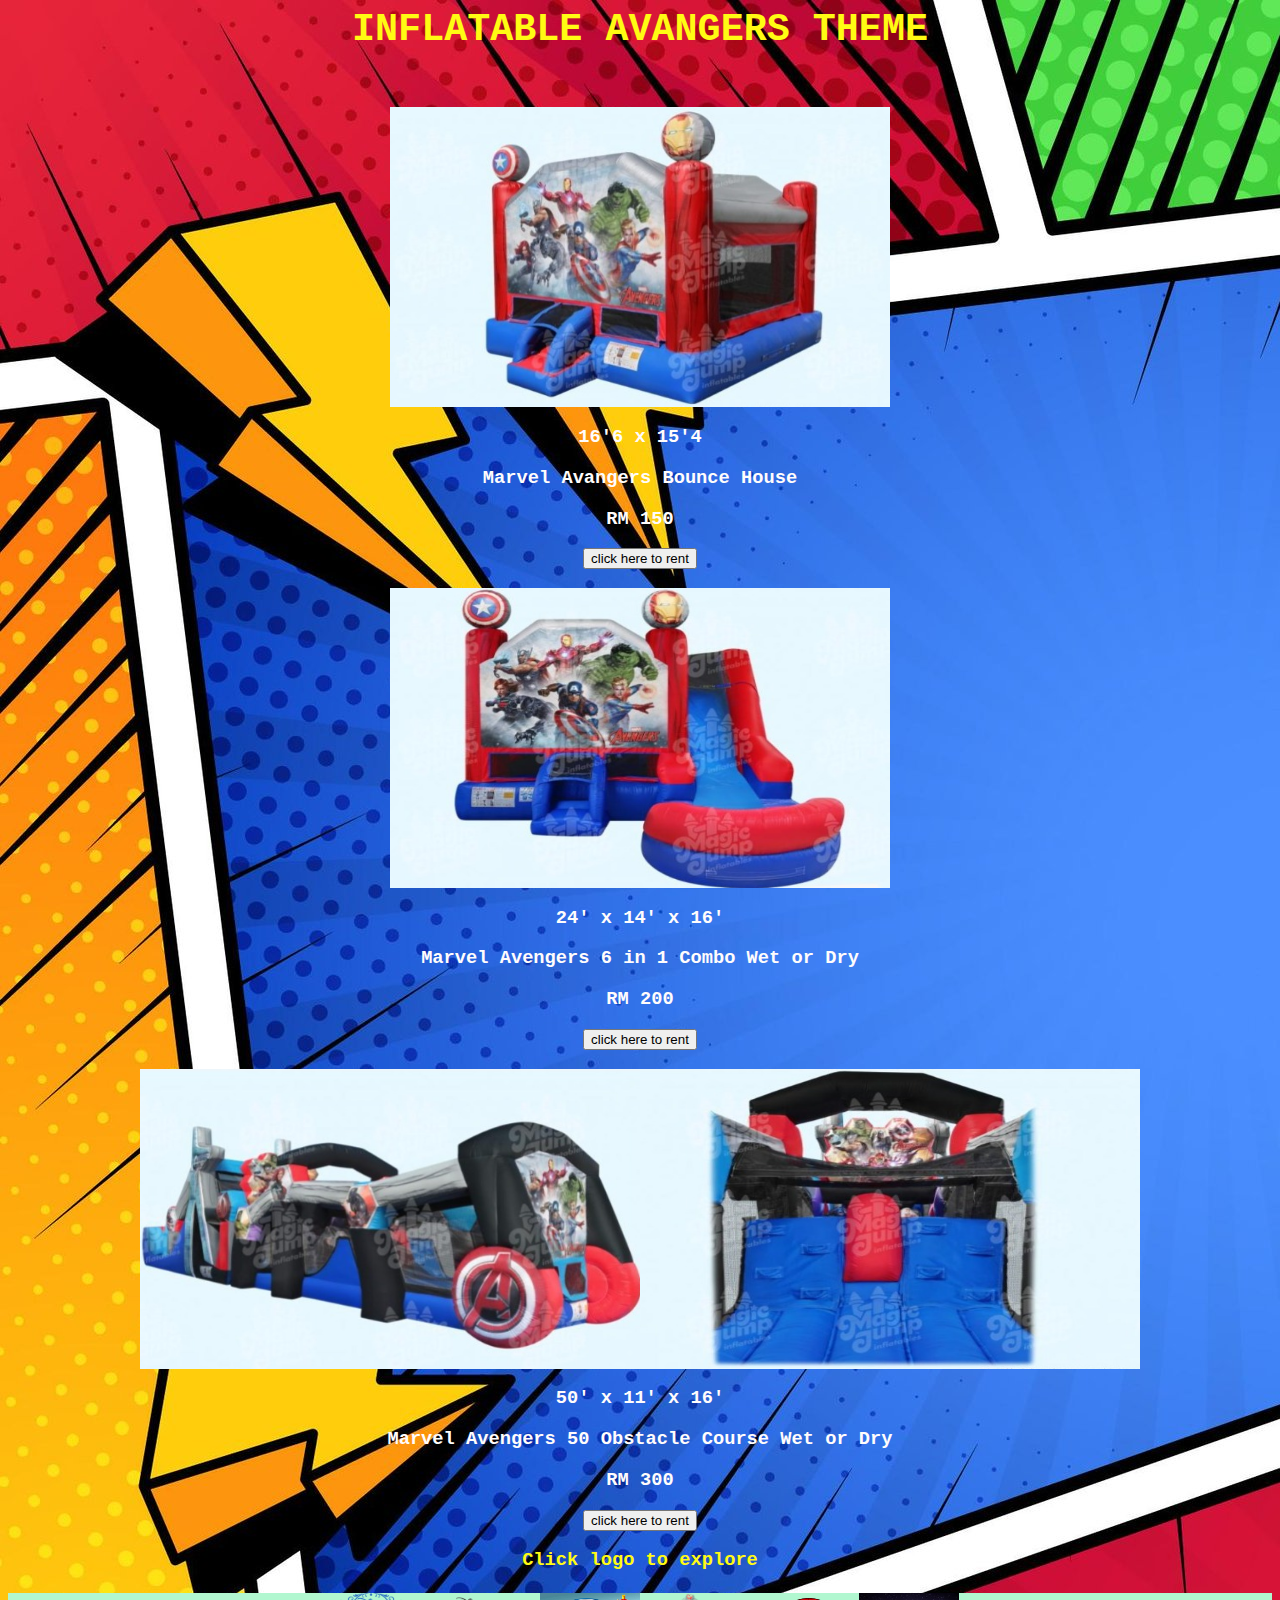
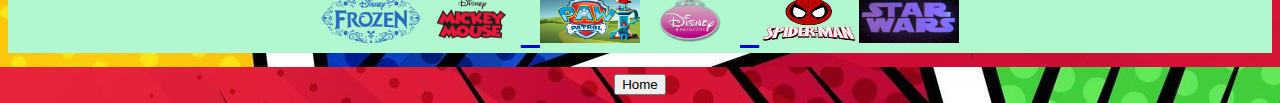
<file: gambaravengers.html>
<html>
    <head>
        <title>OUR PRODUCTS</title>

    <style>
        body {
          background-image: url('gambar assignment/Superhero+Lightning.jpg');
        }
        </style>
        </head>

    <p><font face="courier new">                            
        <font color="#FFFB13"><big><h1 align="center">INFLATABLE AVANGERS THEME</font></h1></big></p>

       
            <br><center><p><img src="gambar assignment/avangers1.jpeg" height="300" width="500" alt="Marvel Avengers Bounce House"</p>
            <h3><font color="#FFFCFC"><p>16'6 x 15'4</p>
                <p><b>Marvel Avangers Bounce House</b></p>
                <p>RM 150</p>
                <p><button onclick="document.location='https://wa.me/+60136294689'">click here to rent</button></center></p></font></h3></center>
        
        <p><center><img src="gambar assignment/avangers2.jpeg" height="300" width="500" alt="Marvel Avengers 6 in 1 Combo Wet or Dry"</p>
            <h3><font color="#FFFCFC"><p>24' x 14' x 16'</p>
                <p><b>Marvel Avengers 6 in 1 Combo Wet or Dry</b></p>
                <p>RM 200</p>
                <p><button onclick="document.location='https://wa.me/+60136294689'">click here to rent</button></p></font></center></h3>
        
        <p><center><img src="gambar assignment/avangers3.jpeg" height="300" width="500" alt="Marvel Avengers 50 Obstacle Course Wet or Dry"><img src="gambar assignment/avanger3.1.jpeg" height="300" width="500" alt="Marvel Avengers 50 Obstacle Course Wet or Dry"</p> 
            <h3><font color="#FFFCFC"><p>50' x 11' x 16'</p>
            <p><b>Marvel Avengers 50 Obstacle Course Wet or Dry</b></p>
            <p>RM 300</p>
            <p><button onclick="document.location='https://wa.me/+60136294689'">click here to rent</button></center></p>

            <center><h3><font color="#FFFB13">Click logo to explore</font></h3></center>

            <center><h1 style="background-color:rgb(177, 247, 208);"><a href="gambarfrozen.html"><img src="gambar assignment/frozen-logo-7C382C1EC3-seeklogo.com.png" height="50" width="100" alt="Logo frozen"/><a href="gambarmickey.html"><img src="gambar assignment/Mickey-Mouse-logo.png" height="50" width="100" alt="Logo mickey"/>
        <a href="gambarpaw.html"><img src="gambar assignment/pawpatrollogo.jpg" height="50" width="100" alt="Logo paw patrol"/><a href="gambarprincess.html"><img src="gambar assignment/princes logo.png" height="50" width="100" alt="Logo princess"/>
        <a href="gambarspider.html"><img src="gambar assignment/spiderlogo.png" height="50" width="100" alt="Logo spider"/><a href="gambarstarwars.html"><img src="gambar assignment/starlogo.jpg" height="50" width="100" alt="Logo star"/></a></center>

        <center><button onclick="document.location='index.html'">Home</button></center>


    

    
   

 
</html>
</file>
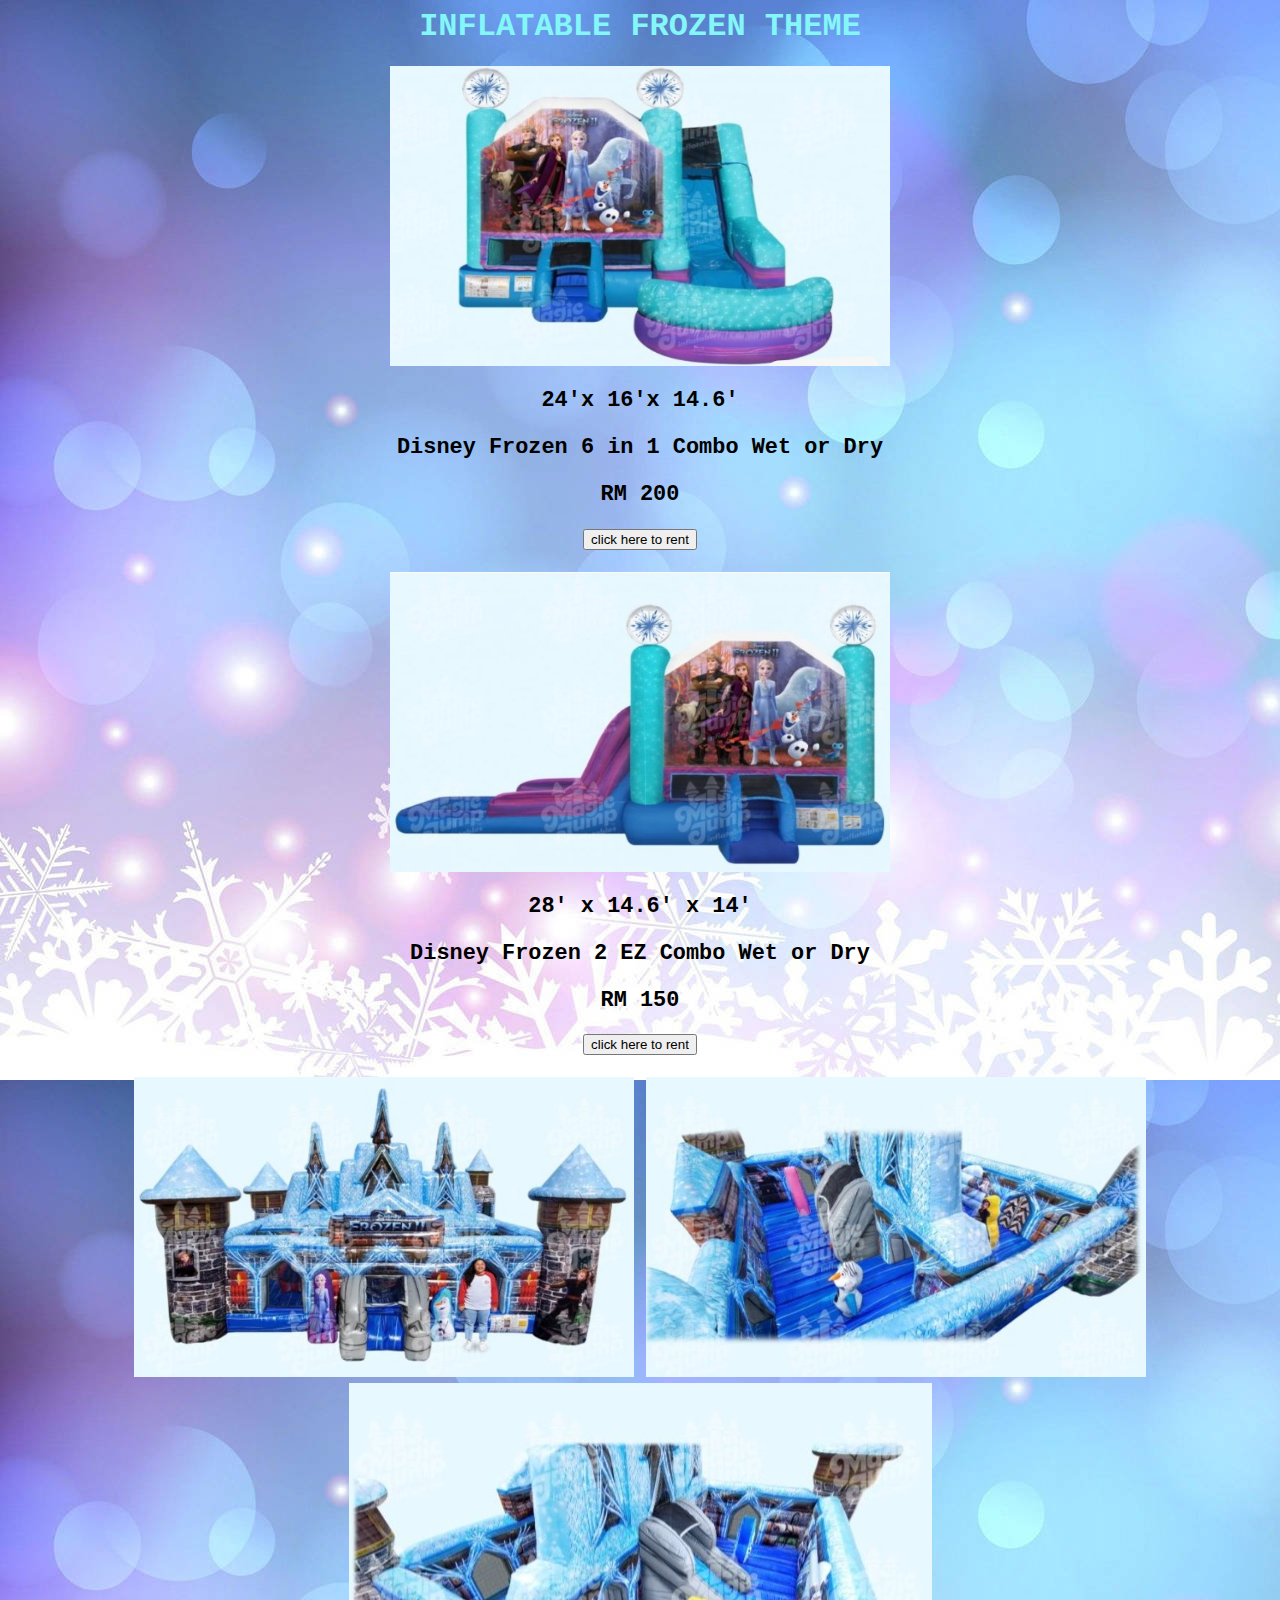
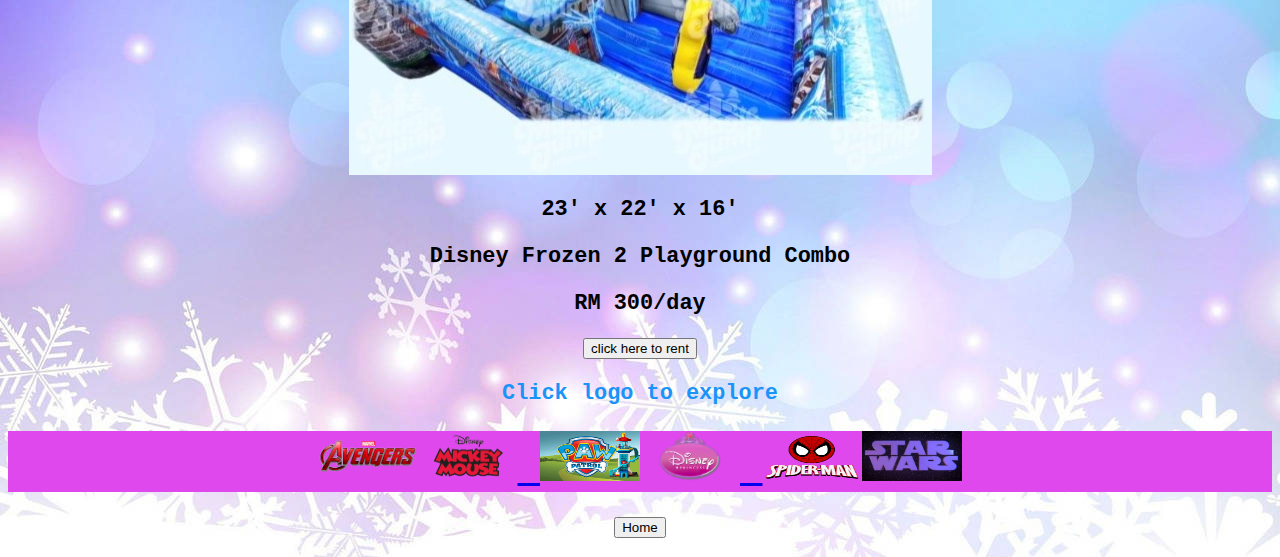
<file: gambarfrozen.html>
<html>
    <head>
        <title>OUR PRODUCTS</title>

    <style>
        body {
          background-image: url('gambar assignment/frozen.jpg');
        }
        </style>
        </head>

    <p><center><head> <font face="courier new">                            
        <font color="#84F6F8"><h1 align="center">INFLATABLE FROZEN THEME</font></h1></center></head></p>

        <h3><center><p><img src="gambar assignment/frozen1.jpeg" height="300" width="500" alt="Disney Frozen 2 6 in 1 Combo Wet or Dry"</p>
            <p><h3>24'x 16'x 14.6'</p>
        <p><b>Disney Frozen 6 in 1 Combo Wet or Dry</b></p>
        <p>RM 200</p>
        <p><button onclick="document.location='https://wa.me/+60136294689'">click here to rent</button></p></h3>
        
        <p><h3><img src="gambar assignment/frozen2.jpeg" height="300" width="500" alt="Disney Frozen 2 EZ Combo Wet or Dry"</p>
        <p>28' x 14.6' x 14'</p>
        <p><b>Disney Frozen 2 EZ Combo Wet or Dry</b></p>
        <p>RM 150</p>
        <p><button onclick="document.location='https://wa.me/+60136294689'">click here to rent</button></p></h3>
        
        <p><img src="gambar assignment/frozen3.jpeg" height="300" width="500" alt="Disney Frozen 2 Playground Combo"</p> <img src="gambar assignment/frozen3.1.jpeg" height="300" width="500" alt="Disney Frozen 2 Playground Combo"</p> <img src="gambar assignment/frozen3.2.jpeg" height"50" width"100" alt="Disney Frozen 2 Playground Combo"</p>
        <p><h3>23' x 22' x 16'</p>
        <p><b>Disney Frozen 2 Playground Combo</b></p>
        <p>RM 300/day</p>
        <p><button onclick="document.location='https://wa.me/+60136294689'">click here to rent</button></p></h3></center>

        <center><h3><font color="#1C94F7">Click logo to explore</font></h3></center>

        <center><h1 style="background-color:rgb(223, 72, 236);"><a href="gambaravengers.html"><img src="gambar assignment/Avengers-Logo-2015.png" height="50" width="100" alt="Logo avangers"/><a href="gambarmickey.html"><img src="gambar assignment/Mickey-Mouse-logo.png" height="50" width="100" alt="Logo mickey"/>
    <a href="gambarpaw.html"><img src="gambar assignment/pawpatrollogo.jpg" height="50" width="100" alt="Logo paw patrol"/><a href="gambarprincess.html"><img src="gambar assignment/princes logo.png" height="50" width="100" alt="Logo princess"/>
    <a href="gambarspider.html"><img src="gambar assignment/spiderlogo.png" height="50" width="100" alt="Logo spider"/><a href="gambarstarwars.html"><img src="gambar assignment/starlogo.jpg" height="50" width="100" alt="Logo star"/></a></center>

    <center><button onclick="document.location='index.html'">Home</button></center>
    
    
   

 
</html>
</file>
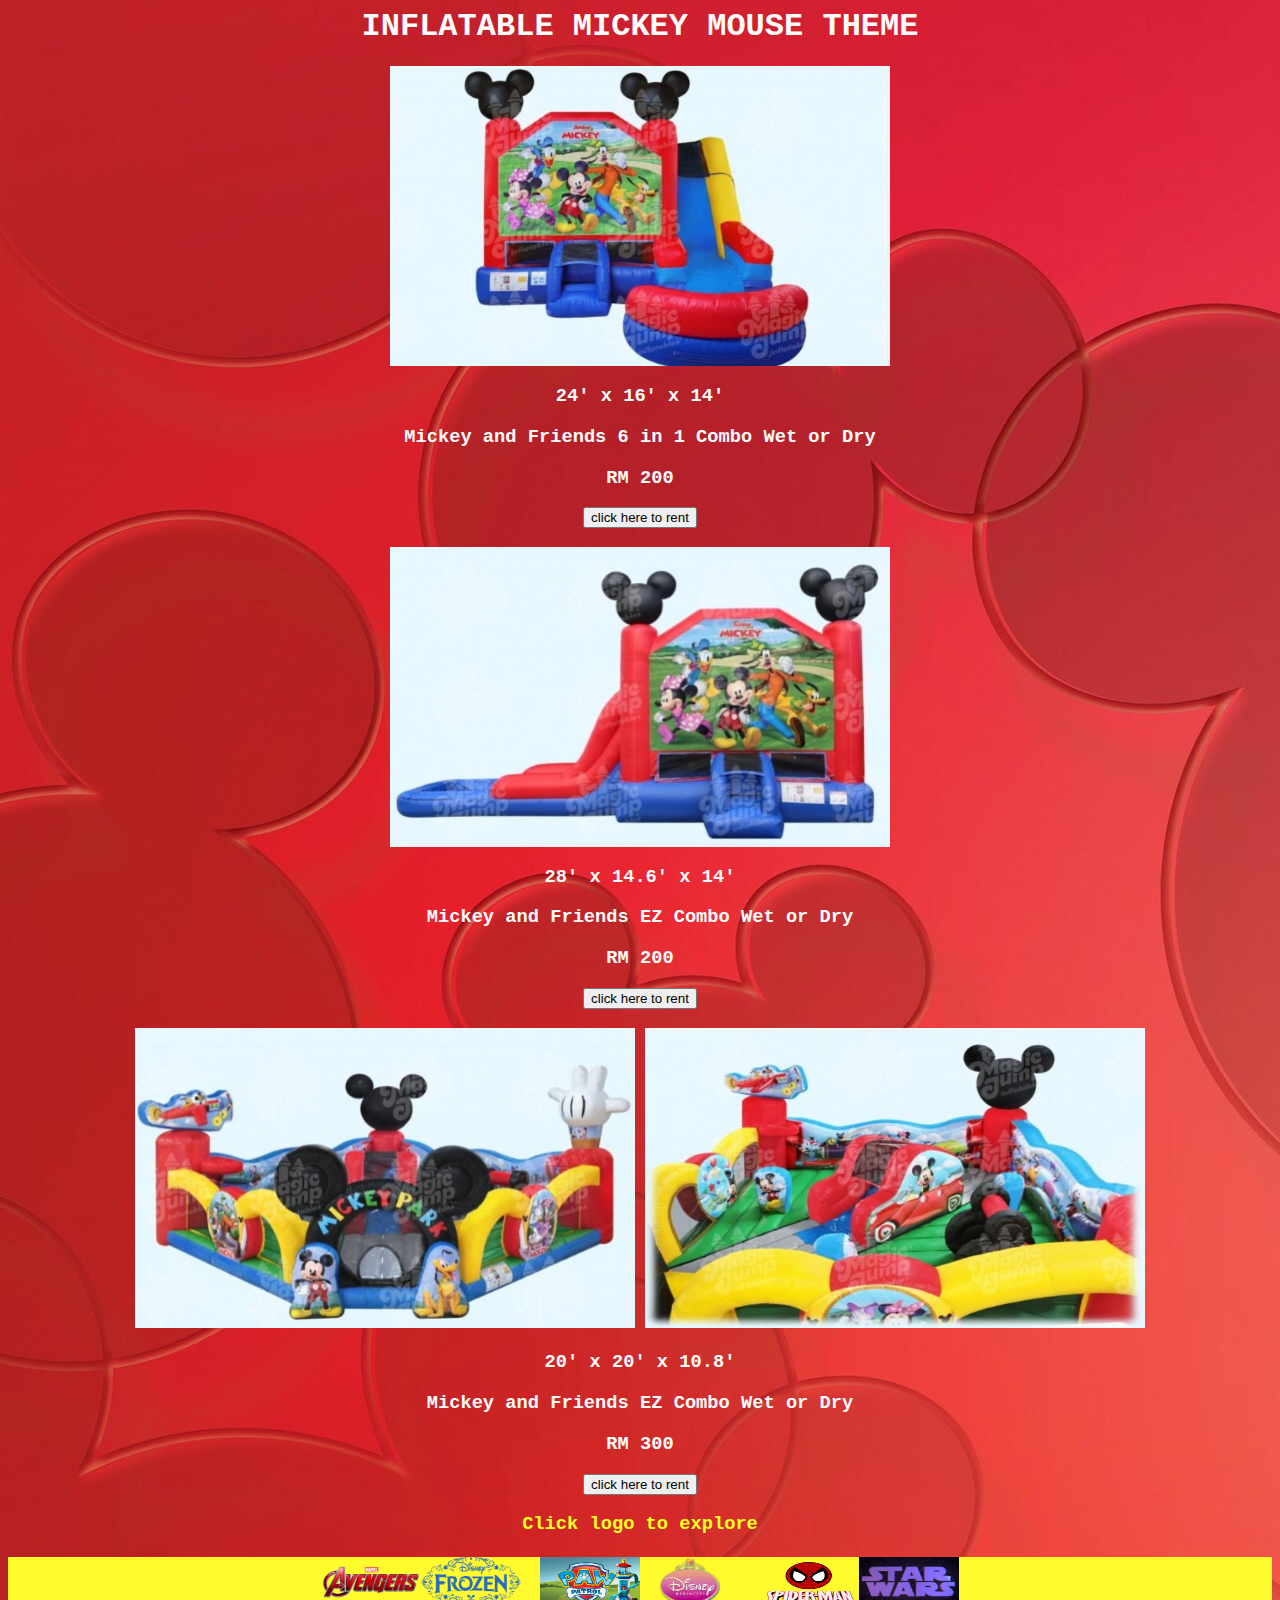
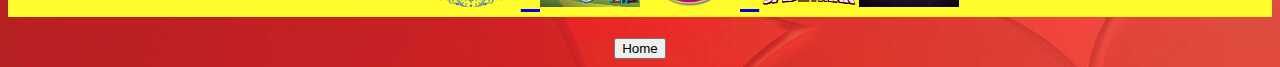
<file: gambarmickey.html>
<html>
    <head>
        <title>OUR PRODUCTS</title>

    <style>
        body {
          background-image: url('gambar assignment/3840x2160-Q90_542a90c321567c37e5e34e0940082670.jpg');
        }
        </style>
        </head>

    <center><head> <font face="courier new">                            
        <font color="#FFFCFC"><h1 align="center">INFLATABLE MICKEY MOUSE THEME</font></h1></center></head>

    <center><p><img src="gambar assignment/mickeymouse1.jpeg" height="300" width="500" alt="Mickey and Friends 6 in 1 Combo Wet or Dry"</p>
    <p><h3><font color="#FFFCFC">24' x 16' x 14'</p>
        <p><b>Mickey and Friends 6 in 1 Combo Wet or Dry</b></p>
        <p>RM 200</p>
        <p><button onclick="document.location='https://wa.me/+60136294689'">click here to rent</button></p></font></h3>
    
        <p><img src="gambar assignment/mickeymouse2.jpeg" height="300" width="500" alt="Mickey and Friends EZ Combo Wet or Dry"</p>
        <p><h3><font color="#FFFCFC">28' x 14.6' x 14'</p>
        <p><b>Mickey and Friends EZ Combo Wet or Dry</b></p>
        <p>RM 200</p>
        <p><button onclick="document.location='https://wa.me/+60136294689'">click here to rent</button></p></font></h3>
    
    <p><img src="gambar assignment/mickeymouse3.jpeg" height="300" width="500" alt="Mickey and Friends Playground Combo"</p>
    <img src="gambar assignment/mickeymouse3.1.jpeg" height="300" width="500" alt="Mickey and Friends Playground Combo"</p>
    <p><h3><font color="#FFFCFC">20' x 20' x 10.8'</p>
    <p><b>Mickey and Friends EZ Combo Wet or Dry</b></p>
    <p>RM 300</p>
    <p><button onclick="document.location='https://wa.me/+60136294689'">click here to rent</button></p></font></h3></center>

    <center><h3><font color="FFFF26">Click logo to explore</font></h3></center>

    <center><h1 style="background-color:rgb(255, 251, 44);"><a href="gambaravengers.html"><img src="gambar assignment/Avengers-Logo-2015.png" height="50" width="100" alt="Logo avangers"/><a href="gambarfrozen.html"><img src="gambar assignment/frozen-logo-7C382C1EC3-seeklogo.com.png" height="50" width="100" alt="Logo mickey"/>
<a href="gambarpaw.html"><img src="gambar assignment/pawpatrollogo.jpg" height="50" width="100" alt="Logo paw patrol"/><a href="gambarprincess.html"><img src="gambar assignment/princes logo.png" height="50" width="100" alt="Logo princess"/>
<a href="gambarspider.html"><img src="gambar assignment/spiderlogo.png" height="50" width="100" alt="Logo spider"/><a href="gambarstarwars.html"><img src="gambar assignment/starlogo.jpg" height="50" width="100" alt="Logo star"/></a></center>

<center><button onclick="document.location='index.html'">Home</button></center>
    
    
   

 
</html>
</file>
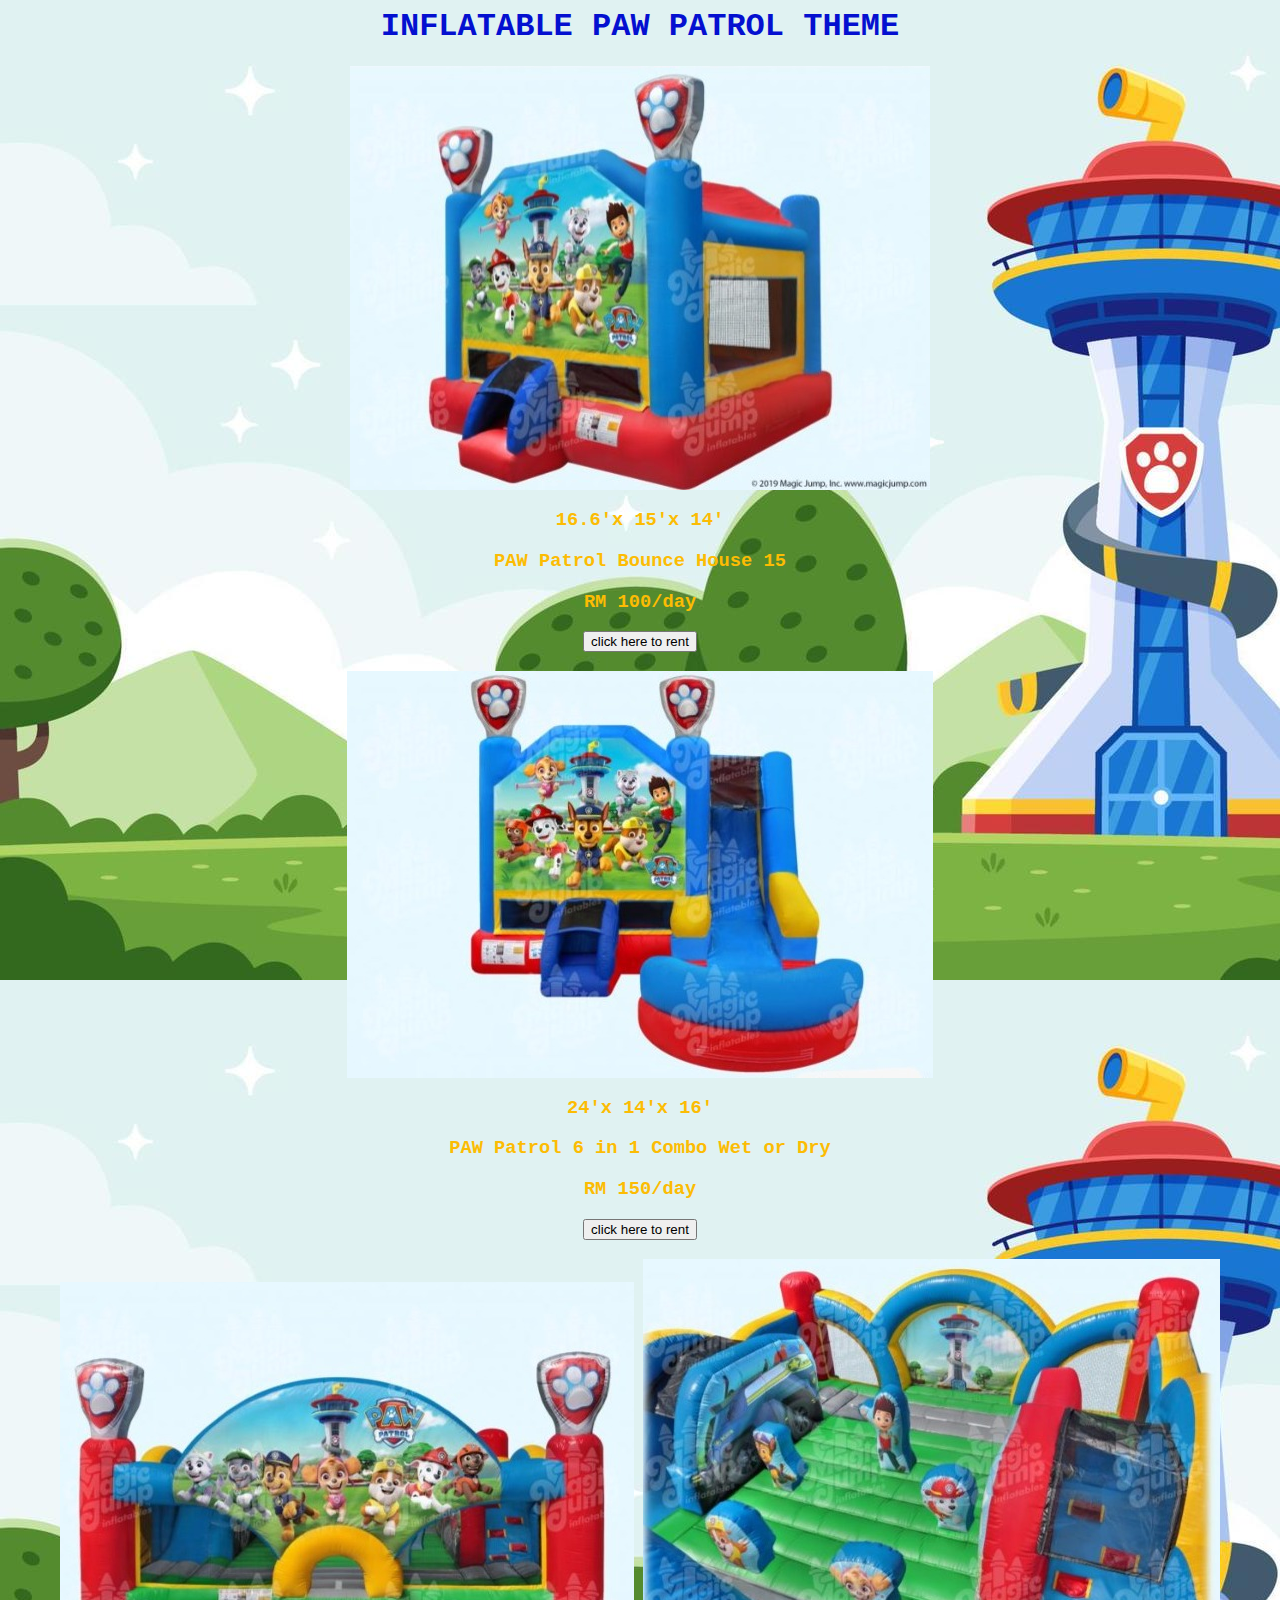
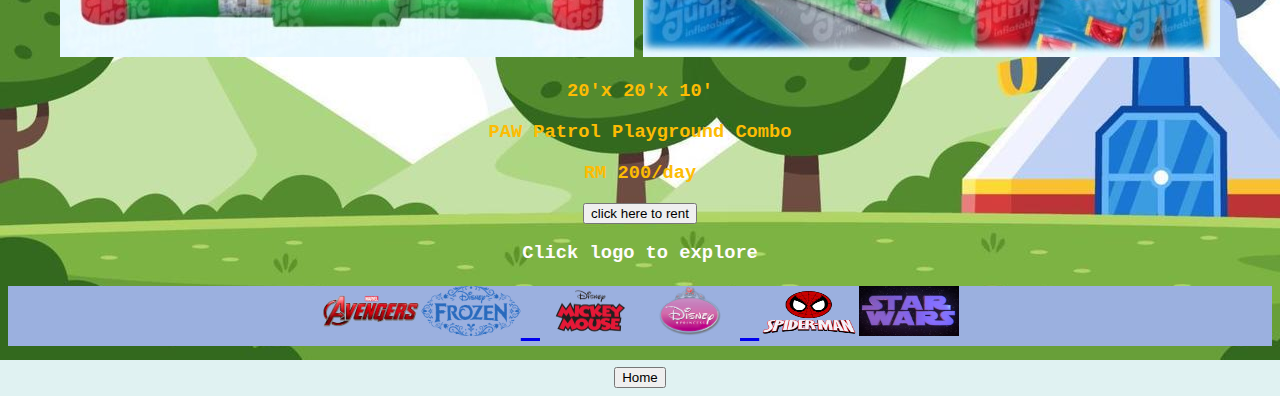
<file: gambarpaw.html>
<html>
    <head>
        <title>OUR PRODUCTS</title>
    <style>
        body {
          background-image: url('gambar assignment/police-dogs-patrol-tower-background-free-vector.jpg');
        }
        </style>
        </head>

    <center><head> <font face="courier new">                            
        <font color="#0410D0"><h1 align="center">INFLATABLE PAW PATROL THEME</font></h1></center></head>

    <center><p><img src="gambar assignment/pawpatrol1.jpeg" height"50" width"100" alt="PAW Patrol Bounce House 15"</p>
    <p><h3><font color="#FCBC03">16.6'x 15'x 14'</p>
        <p><b>PAW Patrol Bounce House 15</b></p>
        <p>RM 100/day</p>
        <p><button onclick="document.location='https://wa.me/+60136294689'">click here to rent</button></p></font></h3>
        
        <p><img src="gambar assignment/pawpatrol2.jpeg" height"50" width"100" alt="PAW Patrol 6 in 1 Combo Wet or Dry"</p>
        <p><h3><font color="#FCBC03">24'x 14'x 16'</p>
        <p><b>PAW Patrol 6 in 1 Combo Wet or Dry</b></p>
        <p>RM 150/day</p>
        <p><button onclick="document.location='https://wa.me/+60136294689'">click here to rent</button></p></font></h3>

    <p><img src="gambar assignment/pawpatrol3.jpeg" height"50" width"100" alt="PAW Patrol Playground Combo"</p>
    <img src="gambar assignment/pawpatrol3.1.jpeg" height"50" width"100" alt="PAW Patrol Playground Combo"</p>
    <p><h3><font color="#FCBC03">20'x 20'x 10'</p>
        <p><b>PAW Patrol Playground Combo</b></p>
        <p>RM 200/day</p>
        <p><button onclick="document.location='https://wa.me/+60136294689'">click here to rent</button></p></font</h3></center>

    <center><h3><font color="#FFFCFC">Click logo to explore</font></h3></center>

    <center><h1 style="background-color:rgb(155, 176, 223);"><a href="gambaravengers.html"><img src="gambar assignment/Avengers-Logo-2015.png" height="50" width="100" alt="Logo avangers"/><a href="gambarfrozen.html"><img src="gambar assignment/frozen-logo-7C382C1EC3-seeklogo.com.png" height="50" width="100" alt="Logo frozen"/>
<a href="gambarmickey.html"><img src="gambar assignment/Mickey-Mouse-logo.png" height="50" width="100" alt="Logo paw patrol"/><a href="gambarprincess.html"><img src="gambar assignment/princes logo.png" height="50" width="100" alt="Logo princess"/>
<a href="gambarspider.html"><img src="gambar assignment/spiderlogo.png" height="50" width="100" alt="Logo spider"/><a href="gambarstarwars.html"><img src="gambar assignment/starlogo.jpg" height="50" width="100" alt="Logo star"/></a></center>

    <center><button onclick="document.location='index.html'">Home</button></center>
       
    
    
    
   

 
</html>
</file>
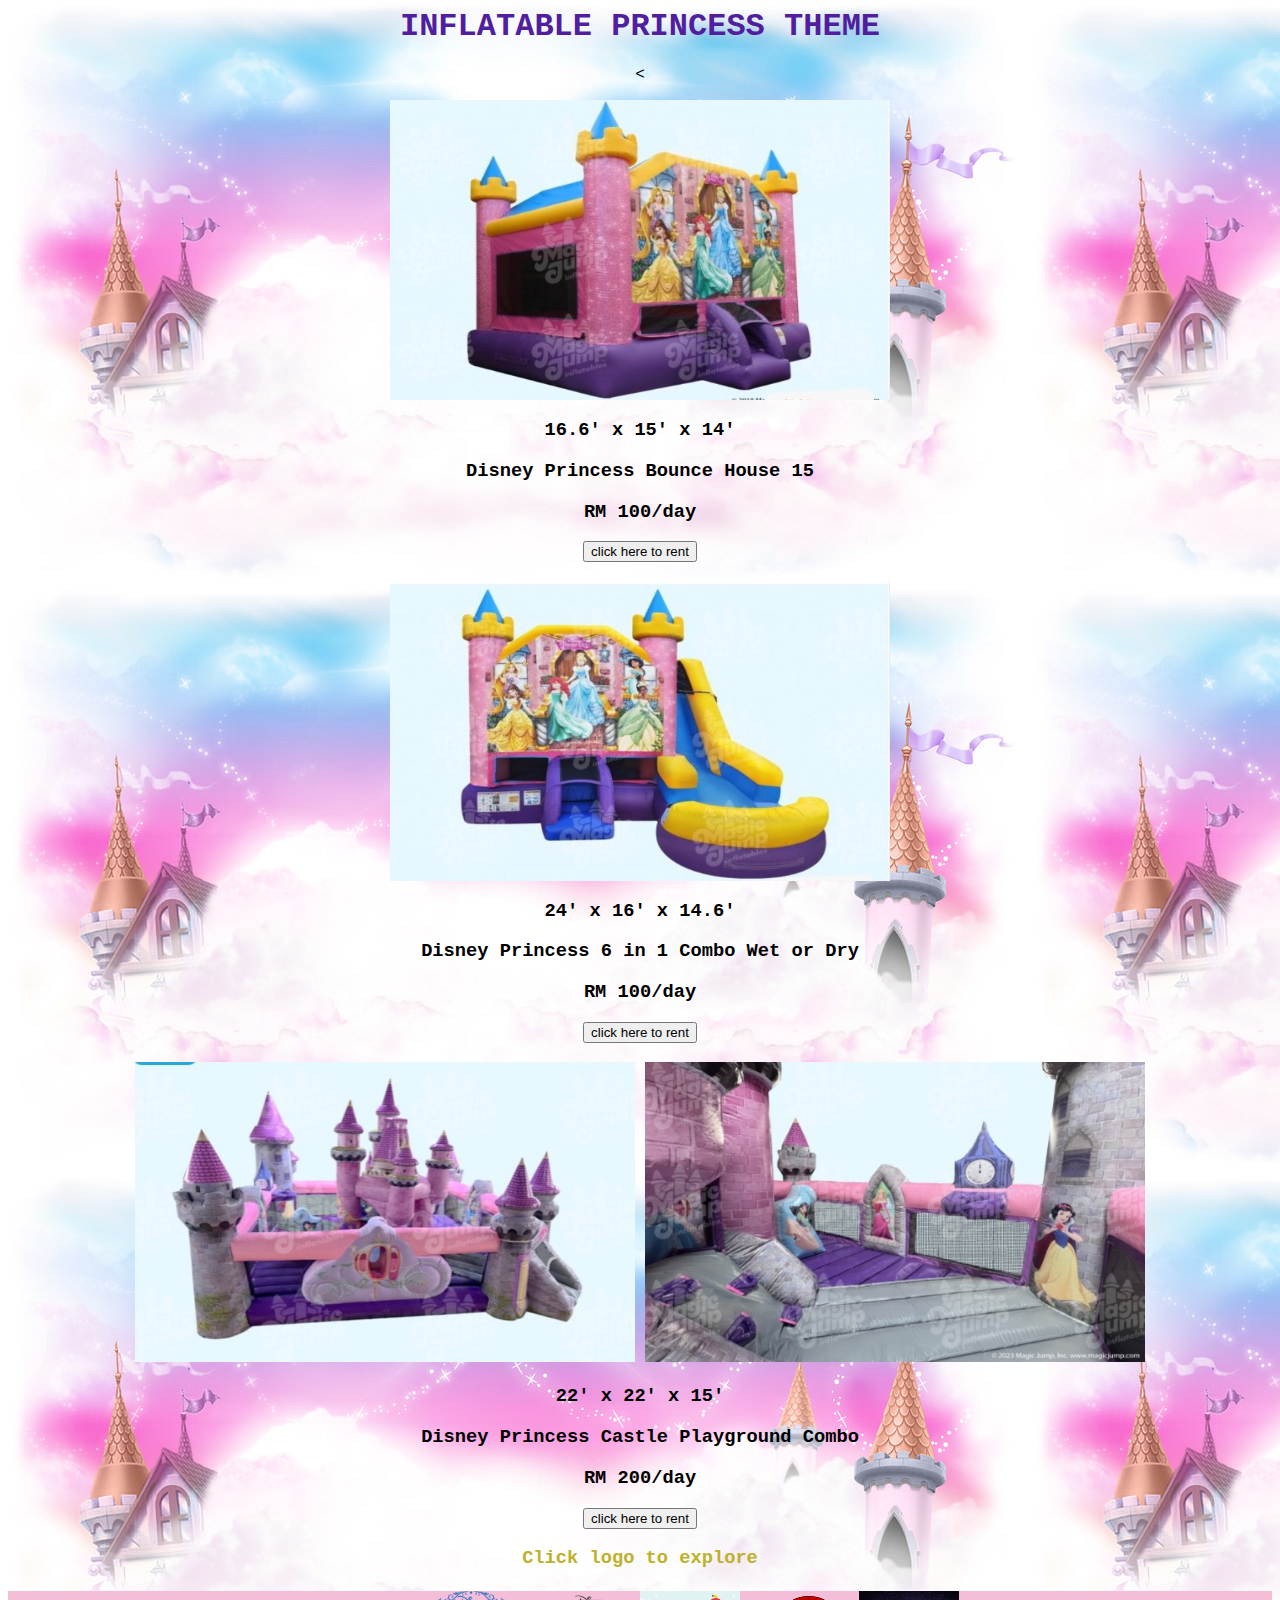
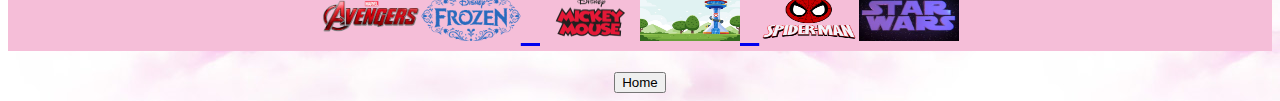
<file: gambarprincess.html>
<html>
    <head>
        <title>OUR PRODUCTS</title>
    </head>

    <style>
        body {
          background-image: url('gambar assignment/princess.jpg');
        }
        </style>
        </head>

    <center><head> <font face="courier new">                            
        <font color="#501E9E"><h1 align="center">INFLATABLE PRINCESS THEME</font></h1></center></head>

    <center><<p><img src="gambar assignment/princess1.jpeg" height="300" width="500" alt="Disney Princess Bounce House 15"</p>
    <p><h3>16.6' x 15' x 14'</p>
    <p><b>Disney Princess Bounce House 15</b></p>
    <p>RM 100/day</p>
    <p><button onclick="document.location='https://wa.me/+60136294689'">click here to rent</button></p></h3>

    <p><img src="gambar assignment/princess2.jpeg" height="300" width="500" alt="Disney Princess 6 in 1 Combo Wet or Dry"</p>
    <p><h3>24' x 16' x 14.6'</p>
    <p><b>Disney Princess 6 in 1 Combo Wet or Dry</b></p>
    <p>RM 100/day</p>
    <p><button onclick="document.location='https://wa.me/+60136294689'">click here to rent</button></p></h3>

    <p><img src="gambar assignment/princess3.jpeg" height="300" width="500" alt="Disney Princess Castle Playground Combo"</p>
    <img src="gambar assignment/princess3.1.jpeg" height="300" width="500" alt="Disney Princess Castle Playground Combo"</p>
    <p><h3>22' x 22' x 15'</p>
    <p><b>Disney Princess Castle Playground Combo</b></p>
    <p>RM 200/day</p>
    <p><button onclick="document.location='https://wa.me/+60136294689'">click here to rent</button></p></h3>

    <center><h3><font color="#BEB12B">Click logo to explore</font></h3></center>

    <center><h1 style="background-color:rgb(245, 190, 216);"><a href="gambaravengers.html"><img src="gambar assignment/Avengers-Logo-2015.png" height="50" width="100" alt="Logo avangers"/><a href="gambarfrozen.html"><img src="gambar assignment/frozen-logo-7C382C1EC3-seeklogo.com.png" height="50" width="100" alt="Logo frozen"/>
        <a href="gambarmickey.html"><img src="gambar assignment/Mickey-Mouse-logo.png" height="50" width="100" alt="Logo paw patrol"/><a href="gambarpaw.html"><img src="gambar assignment/police-dogs-patrol-tower-background-free-vector.jpg" height="50" width="100" alt="Logo princess"/>
        <a href="gambarspider.html"><img src="gambar assignment/spiderlogo.png" height="50" width="100" alt="Logo spider"/><a href="gambarstarwars.html"><img src="gambar assignment/starlogo.jpg" height="50" width="100" alt="Logo star"/></a></center>
        
            <center><button onclick="document.location='index.html'">Home</button></center>
               
    
    
    
   

 
</html>
</file>
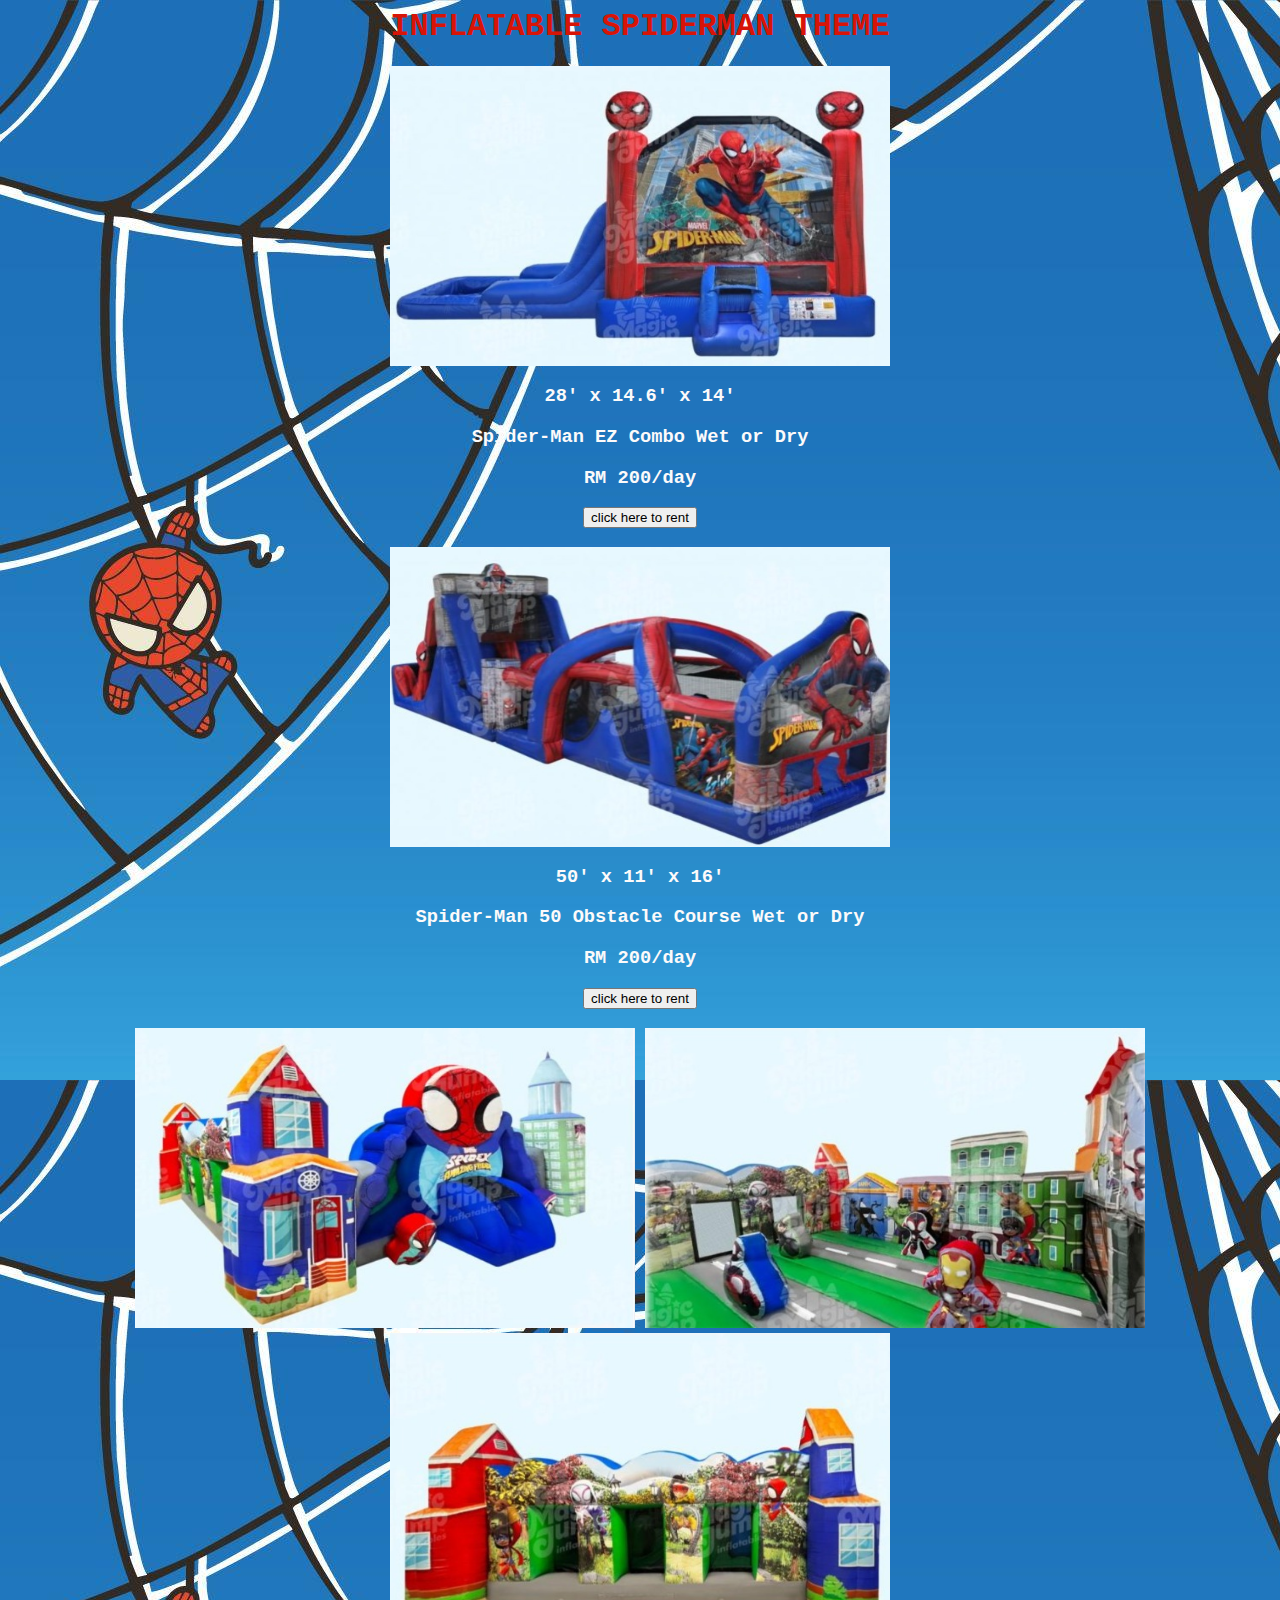
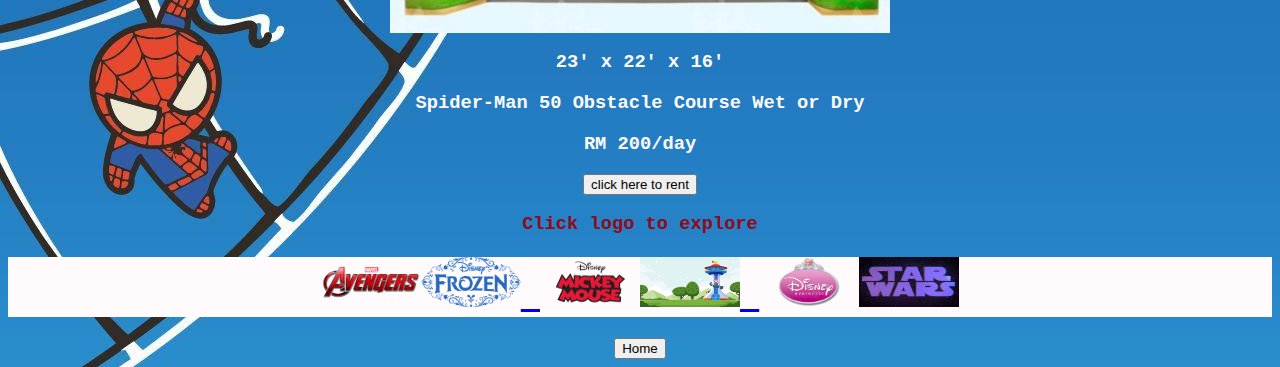
<file: gambarspider.html>
<html>
    <head>
        <title>OUR PRODUCTS</title>
    </head>

    <style>
        body {
          background-image: url('gambar assignment/wp2613848.jpg');
        }
        </style>
        </head>

    <center><head> <font face="courier new">                            
        <font color="#D81407"><h1 align="center">INFLATABLE SPIDERMAN THEME</font></h1></center></head>

    <center><p><img src="gambar assignment/spiderman1.jpeg" height="300" width="500" alt="Spider-Man EZ Combo Wet or Dry"</p>
    <p><h3><font color="#FCFAFA">28' x 14.6' x 14'</p>
    <p><b>Spider-Man EZ Combo Wet or Dry</b></p>
    <p>RM 200/day</p>
    <p><button onclick="document.location='https://wa.me/+60136294689'">click here to rent</button></p></font></h3></center>

    <center><p><img src="gambar assignment/spiderman2.jpeg" height="300" width="500" alt="Spider-Man 50 Obstacle Course Wet or Dry"</p>
    <p><h3><font color="#FCFAFA">50' x 11' x 16'</p>
    <p><b>Spider-Man 50 Obstacle Course Wet or Dry</b></p>
    <p>RM 200/day</p>
    <p><button onclick="document.location='https://wa.me/+60136294689'">click here to rent</button></p></font></center>

   <center><p><img src="gambar assignment/spiderman3.jpeg" height="300" width="500" alt="Spidey and His Amazing Friends Playground Combo"</p>
   <img src="gambar assignment/spiderman3.1.jpeg" height="300" width="500" alt="Spidey and His Amazing Friends Playground Combo"</p>
    <img src="gambar assignment/spiderman3.2.jpeg" height="300" width="500" alt="Spidey and His Amazing Friends Playground Combo"</p> 
    <p><h3><font color="#FCFAFA">23' x 22' x 16'</p>
    <p><b>Spider-Man 50 Obstacle Course Wet or Dry</b></p>
    <p>RM 200/day</p>
    <p><button onclick="document.location='https://wa.me/+60136294689'">click here to rent</button></p></font></center>

    <center><h3><font color="#92091A">Click logo to explore</font></h3></center>

    <center><h1 style="background-color:rgb(255, 251, 253);"><a href="gambaravengers.html"><img src="gambar assignment/Avengers-Logo-2015.png" height="50" width="100" alt="Logo avangers"/><a href="gambarfrozen.html"><img src="gambar assignment/frozen-logo-7C382C1EC3-seeklogo.com.png" height="50" width="100" alt="Logo frozen"/>
        <a href="gambarmickey.html"><img src="gambar assignment/Mickey-Mouse-logo.png" height="50" width="100" alt="Logo paw patrol"/><a href="gambarpaw.html"><img src="gambar assignment/police-dogs-patrol-tower-background-free-vector.jpg" height="50" width="100" alt="Logo princess"/>
        <a href="gambarprincess.html"><img src="gambar assignment/princes logo.png" height="50" width="100" alt="Logo spider"/><a href="gambarstarwars.html"><img src="gambar assignment/starlogo.jpg" height="50" width="100" alt="Logo star"/></a></center>
        
        <center><button onclick="document.location='index.html'">Home</button></center>
               
    
    
   

 
</html>
</file>
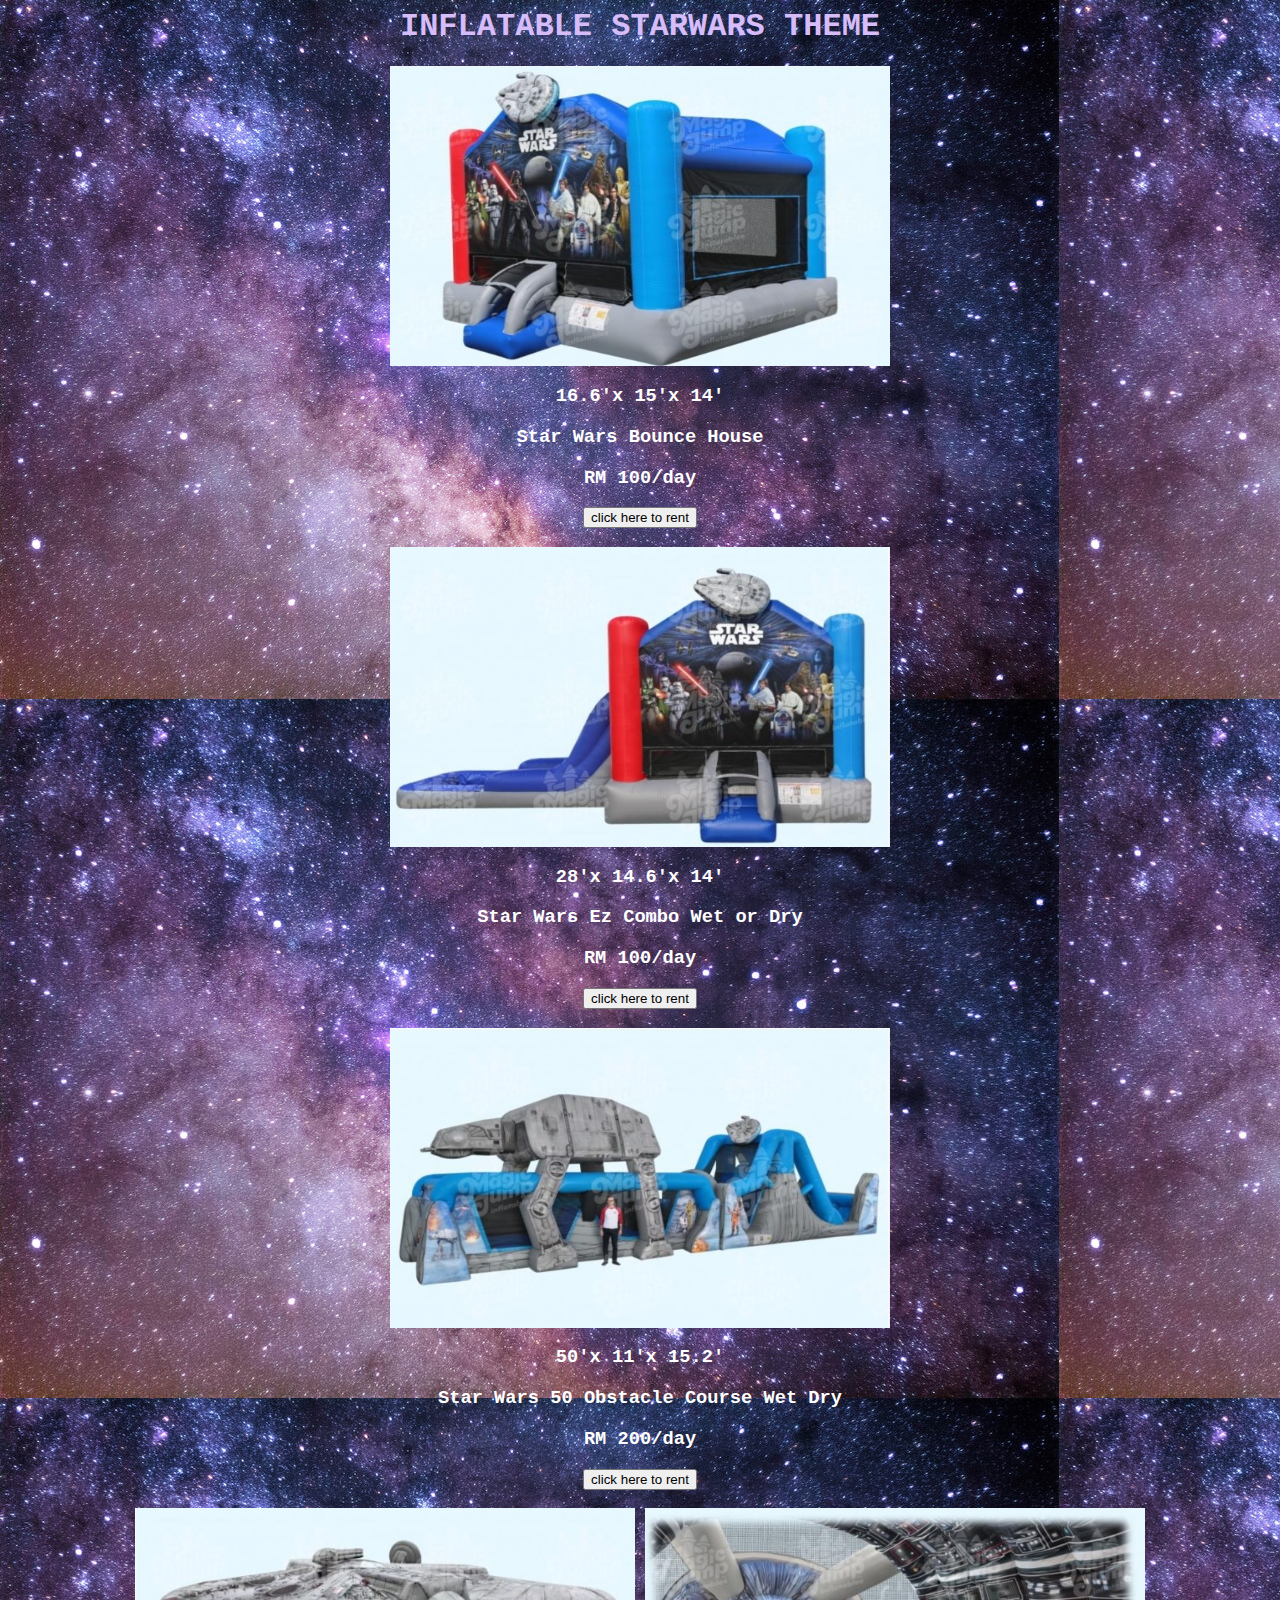
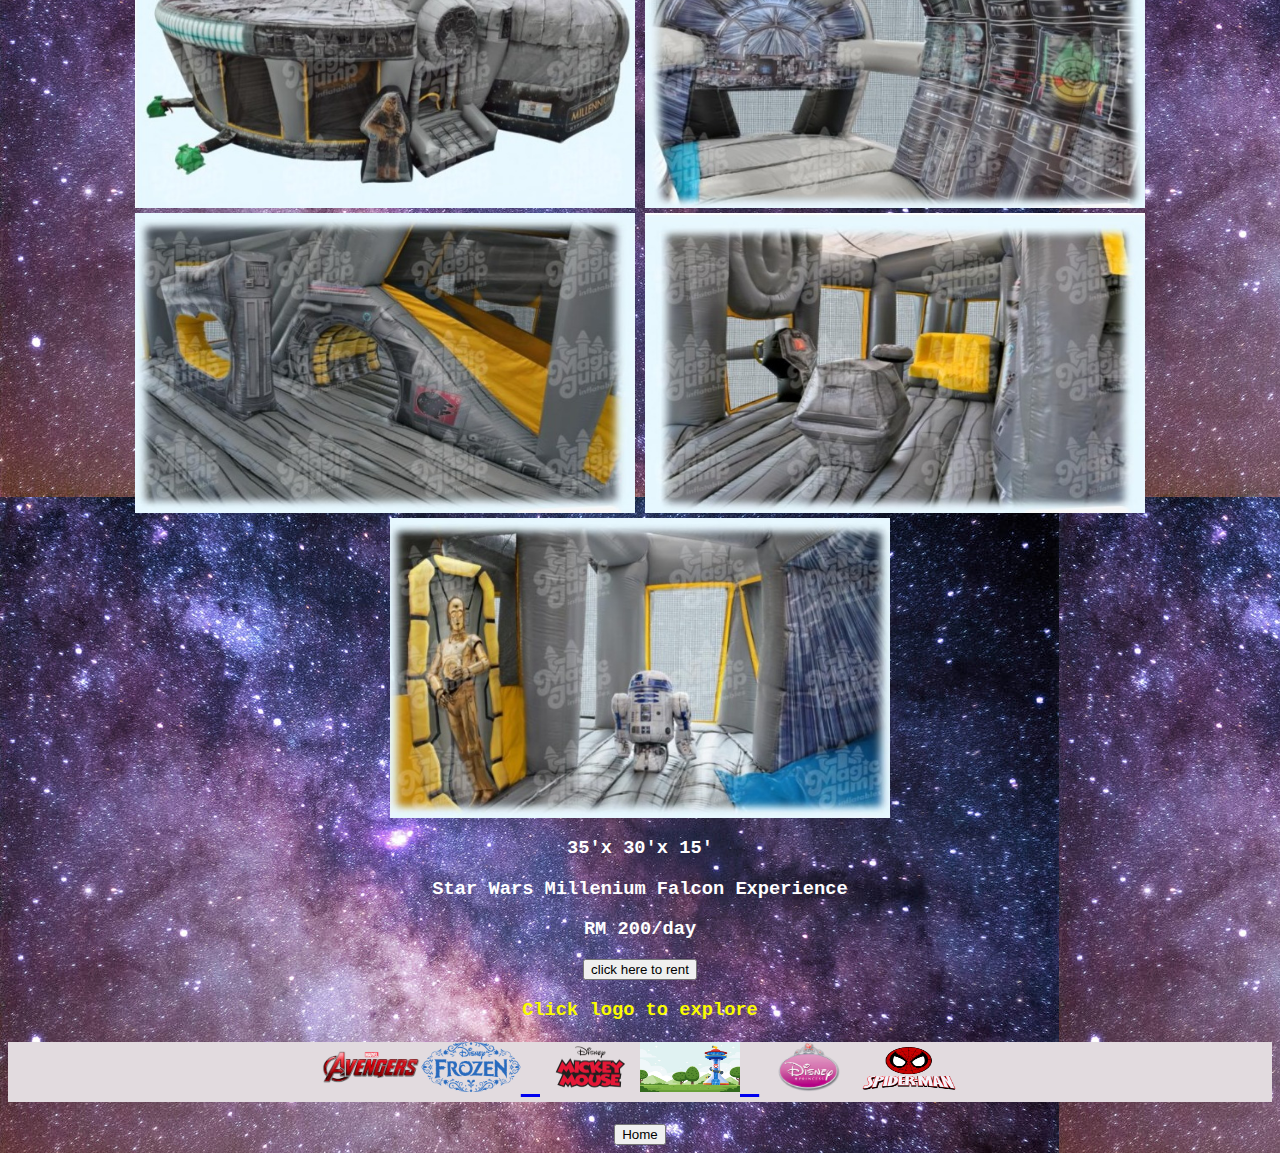
<file: gambarstarwars.html>
<html>
    <head>
        <title>OUR PRODUCTS</title>
    </head>

    <style>
        body {
          background-image: url('gambar assignment/galaxy-1.jpg');
        }
        </style>
        </head>

    <center><head> <font face="courier new">                            
        <font color="#D6BCF9"><h1 align="center">INFLATABLE STARWARS THEME</font></h1></center></head>
    
    <center><p><img src="gambar assignment/starwars1.jpeg" height="300" width="500" alt="Star Wars Bounce House"</p></center>
    <center><p><h3><font color="#FEFEFF">16.6'x 15'x 14'</p>
    <p>Star Wars Bounce House</p>
    <p>RM 100/day</p>
    <p><button onclick="document.location='https://wa.me/+60136294689'">click here to rent</button></p></font></h3></center>

    <center><p><img src="gambar assignment/starwars2.jpeg" height="300" width="500" alt="Star Wars Ez Combo Wet or Dry"</p></center>
    <center><p><h3><font color="#FEFEFF">28'x 14.6'x 14'</p>
        <p>Star Wars Ez Combo Wet or Dry</p>
        <p>RM 100/day</p>
        <p><button onclick="document.location='https://wa.me/+60136294689'">click here to rent</button></p></font></h3></center>

    <center><p><img src="gambar assignment/starwars3.jpeg" height="300" width="500" alt="Star Wars 50 Obstacle Course Wet Dry"</p></center>
    <center><p><h3><font color="#FEFEFF">50'x 11'x 15.2'</p>
        <p>Star Wars 50 Obstacle Course Wet Dry</p>
        <p>RM 200/day</p>
        <p><button onclick="document.location='https://wa.me/+60136294689'">click here to rent</button></p></font></h3></center>

    <center><img src="gambar assignment/starwars4.jpeg" height="300" width="500" alt="Star Wars Millenium Falcon Experience"</p>
    <img src="gambar assignment/starwars4.1.jpeg" height="300" width="500" alt="Star Wars Millenium Falcon Experience"</p>   
    <img src="gambar assignment/starwars4.2.jpeg" height="300" width="500" alt="Star Wars Millenium Falcon Experience"</p>   
    <img src="gambar assignment/starwars4.3.jpeg" height="300" width="500" alt="Star Wars Millenium Falcon Experience"</p>   
    <img src="gambar assignment/starwars4.4.jpeg" height="300" width="500" alt="Star Wars Millenium Falcon Experience"</p></center> 
    <center><p><h3><font color="#FEFEFF">35'x 30'x 15'</p>
        <p>Star Wars Millenium Falcon Experience </p>
        <p>RM 200/day</p>
        <p><button onclick="document.location='https://wa.me/+60136294689'">click here to rent</button></p></font></h3></center>
    
    <center><h3><font color=#FAEFC0">Click logo to explore</font></h3></center>

    <center><h1 style="background-color:rgb(226, 219, 223);"><a href="gambaravengers.html"><img src="gambar assignment/Avengers-Logo-2015.png" height="50" width="100" alt="Logo avangers"/><a href="gambarfrozen.html"><img src="gambar assignment/frozen-logo-7C382C1EC3-seeklogo.com.png" height="50" width="100" alt="Logo frozen"/>
        <a href="gambarmickey.html"><img src="gambar assignment/Mickey-Mouse-logo.png" height="50" width="100" alt="Logo paw patrol"/><a href="gambarpaw.html"><img src="gambar assignment/police-dogs-patrol-tower-background-free-vector.jpg" height="50" width="100" alt="Logo princess"/>
        <a href="gambarprincess.html"><img src="gambar assignment/princes logo.png" height="50" width="100" alt="Logo princess"/><a href="gambarspider.html"><img src="gambar assignment/spiderlogo.png" height="50" width="100" alt="Logo star"/></a></center>
            
        <center><button onclick="document.location='index.html'">Home</button></center>
 
</html>
</file>
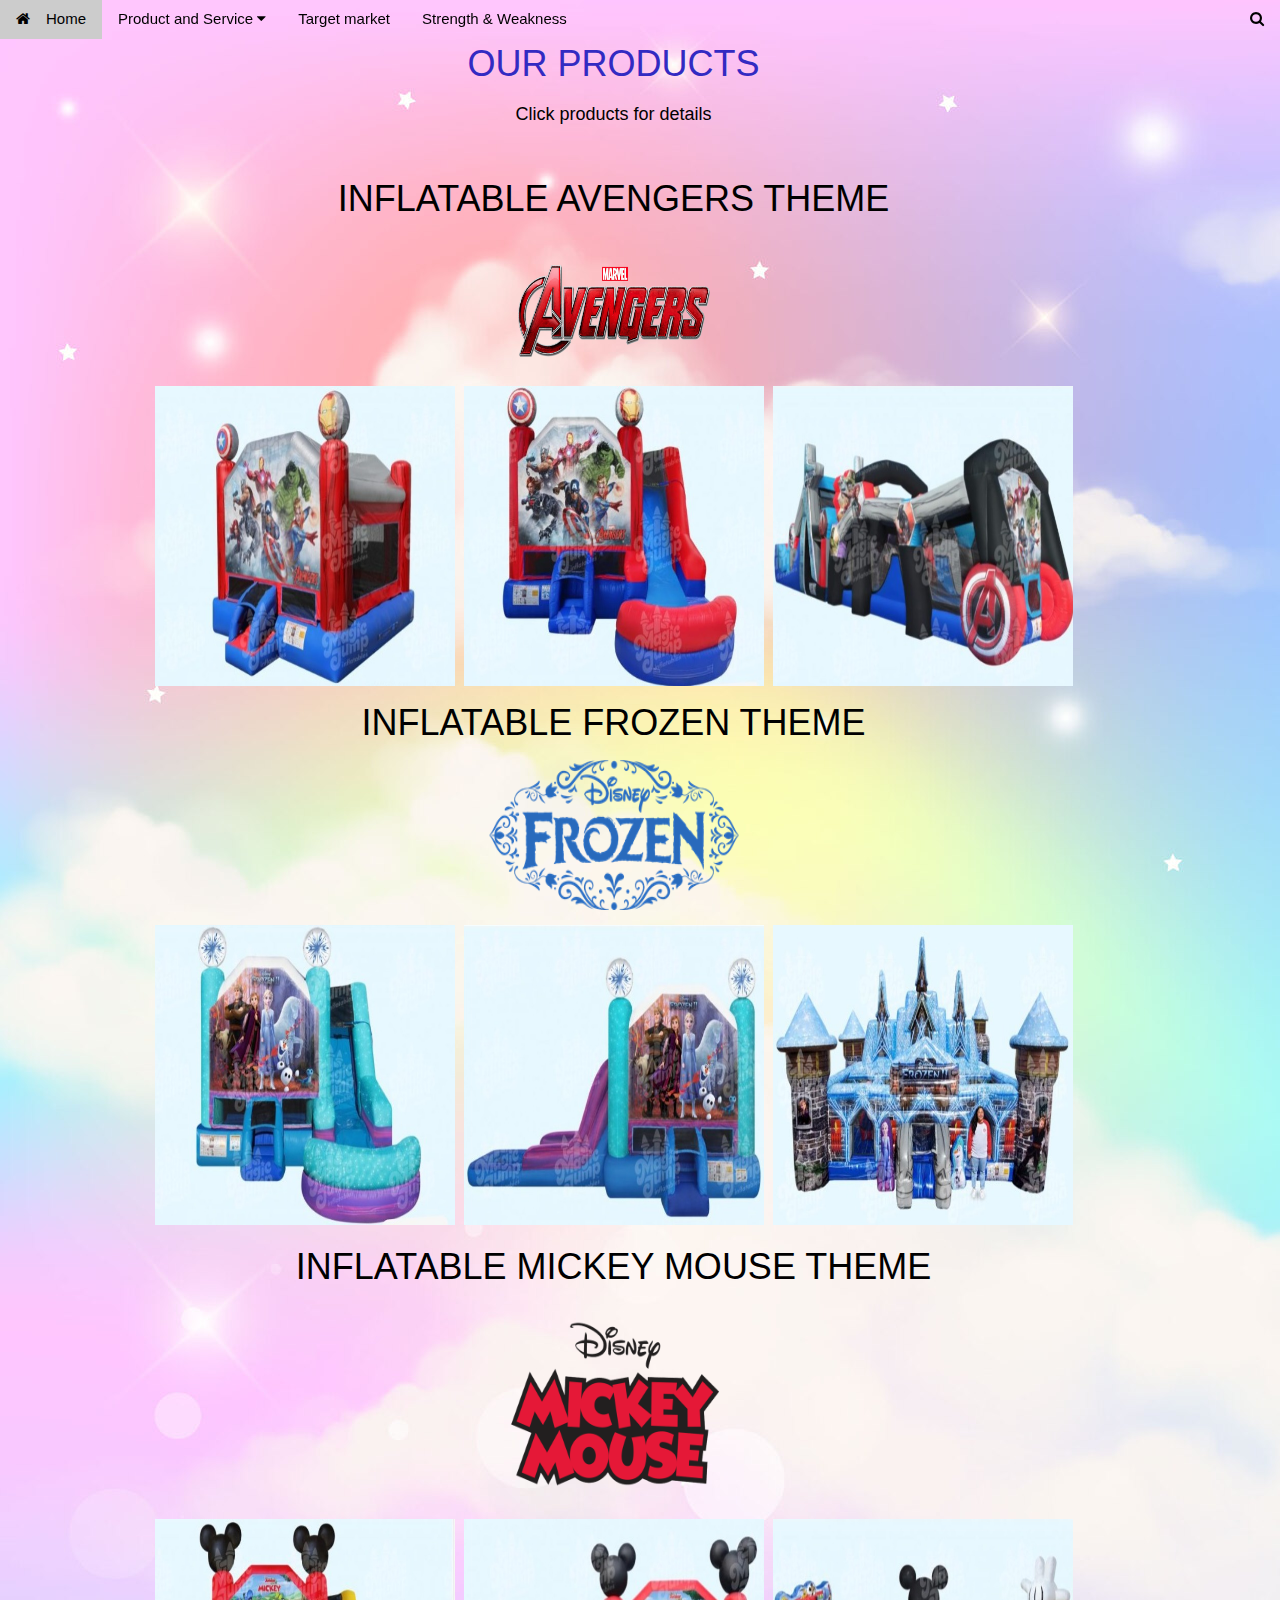
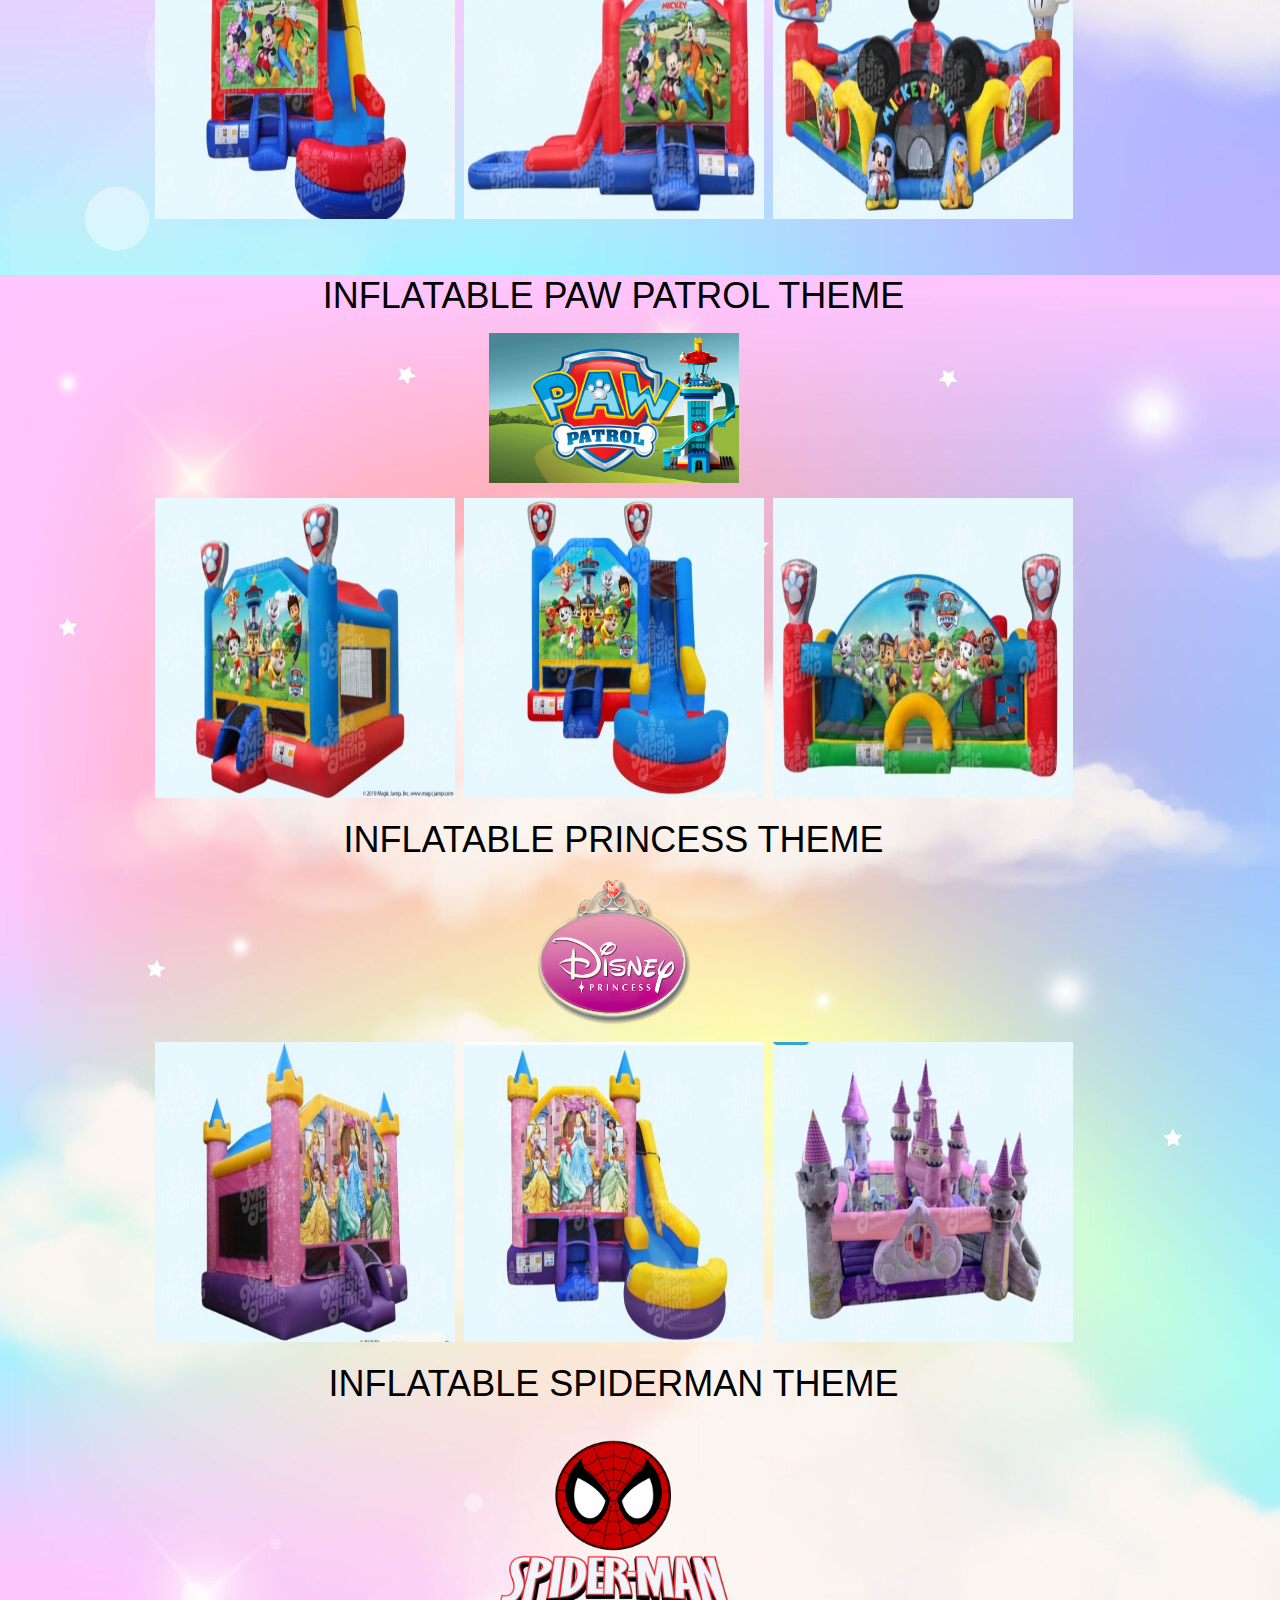
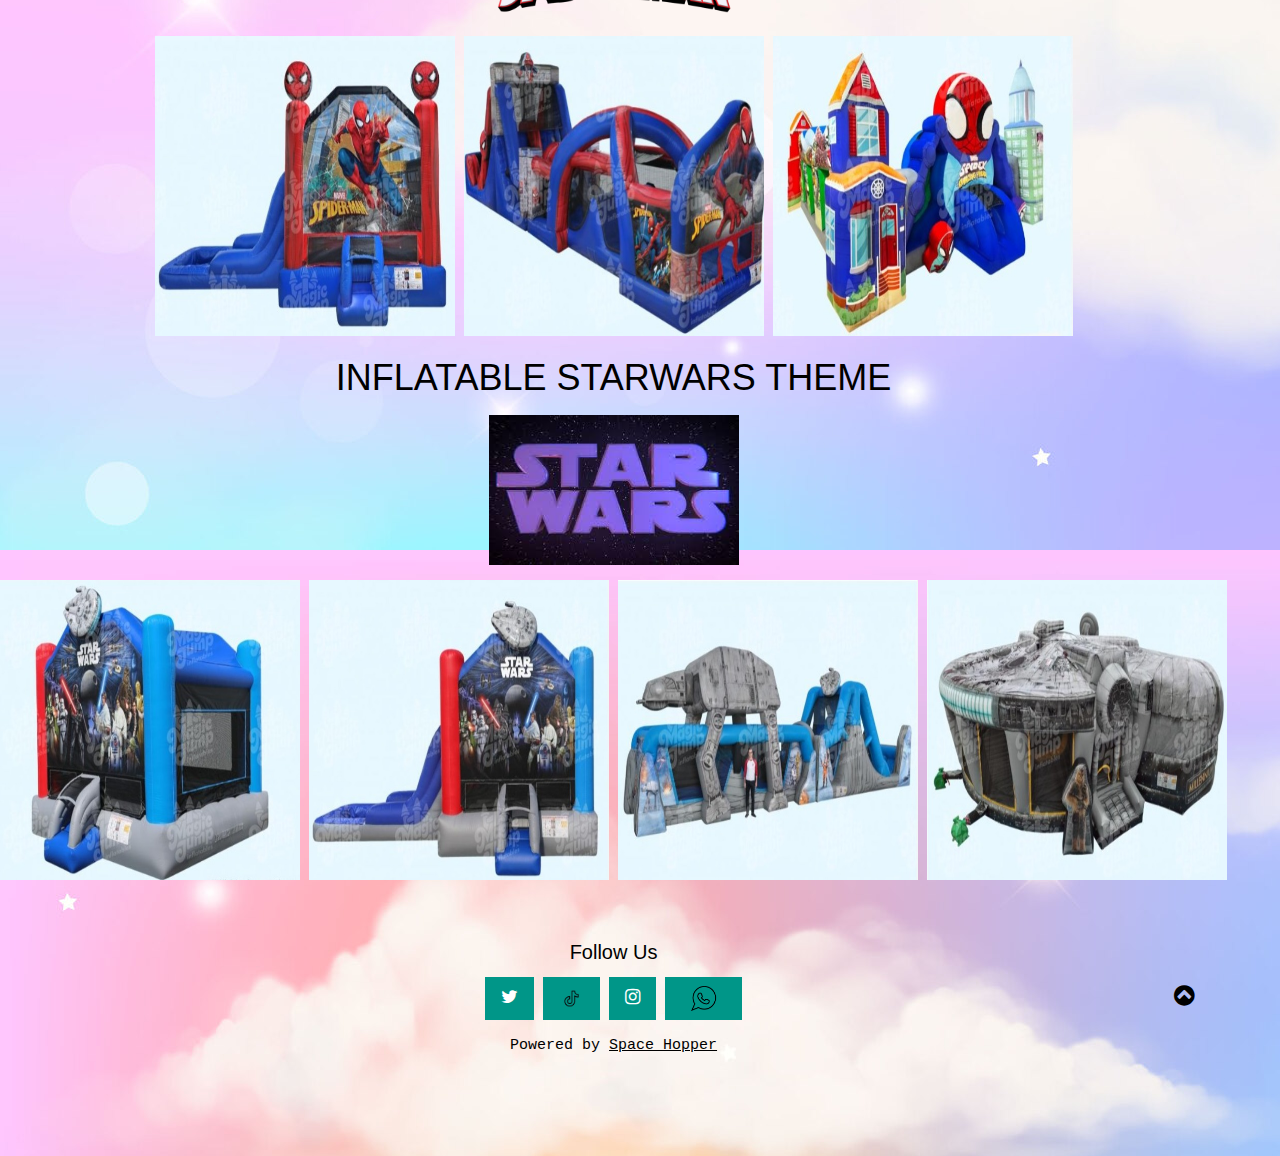
<file: page2.html>
<!DOCTYPE html>
<html>
<head>
<title>Space Hopper</title>
<meta charset="UTF-8">
<meta name="viewport" content="width=device-width, initial-scale=1">
<link rel="stylesheet" href="https://www.w3schools.com/w3css/4/w3.css">
<link rel="stylesheet" href="https://www.w3schools.com/lib/w3-theme-black.css">
<link rel="stylesheet" href="https://cdnjs.cloudflare.com/ajax/libs/font-awesome/4.7.0/css/font-awesome.min.css">
</head>
<body id="myPage">

<!-- Sidebar on click -->
<nav class="w3-sidebar w3-bar-block w3-white w3-card w3-animate-left w3-xxlarge" style="display:none;z-index:2" id="mySidebar">
  <a href="javascript:void(0)" onclick="w3_close()" class="w3-bar-item w3-button w3-display-topright w3-text-teal">Close
    <i class="fa fa-remove"></i>
  </a>
 
</nav>

<!-- Navbar -->
<div class="w3-top">
 <div class="w3-bar w3-theme-d2 w3-left-align">
  <a class="w3-bar-item w3-button w3-hide-medium w3-hide-large w3-right w3-hover-white w3-theme-d2" href="javascript:void(0);" onclick="openNav()"><i class="fa fa-bars"></i></a>
  <a href="index.html" class="w3-bar-item w3-button w3-teal"><i class="fa fa-home w3-margin-right"></i>Home</a>
  <div class="w3-dropdown-hover w3-hide-small">
    <button class="w3-button" title="Product and Service">Product and Service <i class="fa fa-caret-down"></i></button>     
    <div class="w3-dropdown-content w3-card-4 w3-bar-block">
      <a href="page2.html" class="w3-bar-item w3-button">Products</a>
      <a href="gambaravengers.html" class="w3-bar-item w3-button">Avengers Theme</a>
      <a href="gambarmickey.html" class="w3-bar-item w3-button">Mickey Theme</a>
      <a href="gambarpaw.html" class="w3-bar-item w3-button">Paw Patrol Theme</a>
      <a href="gambarprincess.html" class="w3-bar-item w3-button">Princess Theme</a>
      <a href="gambarstarwars.html" class="w3-bar-item w3-button">Star Wars Theme</a>
      <a href="gambarfrozen.html" class="w3-bar-item w3-button">Frozen Theme</a>
      <a href="gambarspider.html" class="w3-bar-item w3-button">Spiderman Theme</a>
      <a href="services.html" class="w3-bar-item w3-button">Services</a>
    </div>
  </div>
  <a href="page3.html" class="w3-bar-item w3-button w3-hide-small w3-hover-white">Target market</a>
  <a href="page4.html" class="w3-bar-item w3-button w3-hide-small w3-hover-white">Strength & Weakness</a>
    <div class="w3-dropdown-hover w3-hide-small">
    <div class="w3-dropdown-content w3-card-4 w3-bar-block">
    </div>
  </div>
  <a href="#" class="w3-bar-item w3-button w3-hide-small w3-right w3-hover-teal" title="Search"><i class="fa fa-search"></i></a>
 </div>

  <!-- Navbar on small screens -->
  <div id="navDemo" class="w3-bar-block w3-theme-d2 w3-hide w3-hide-large w3-hide-medium">
    <a href="#Home" class="w3-bar-item w3-button">Home</a>
    <a href="#Product & Service" class="w3-bar-item w3-button">Product & Service</a>
    <a href="#Target Market" class="w3-bar-item w3-button">Target Market</a>
    <a href="#Strength & Weakness" class="w3-bar-item w3-button">Strength & weakness</a>
    <a href="#" class="w3-bar-item w3-button">Search</a>
  </div>
</div>

</div>
    <!-- isi kome -->

    <p><style>
        body
        {
        display: flex;
        background-image:url("gambar assignment/holographic-fantasy-rainbow-unicorn-background-with-clouds-pastel-color-sky-magical-landscape-abstract-fabulous-pattern-cute-candy-wallpaper-vector.jpg");
        height: 100vh;
        }
    </style>

<head>
    <font face="courier new">                            
        <center><b><h1 style="margin-top: 3%;" align="center" ><font color="#332AC2">OUR PRODUCTS</font></h1></b></h1>

            <center><h5>Click products for details</h5></center>

        <br><center><h1>INFLATABLE AVENGERS THEME</h1></center>
        <center><a href="gambaravengers.html"><img src="gambar assignment/Avengers-Logo-2015.png"height="150" width="200"></a></center>
        
        <center><a href="gambaravengers.html"><img src="gambar assignment/avangers1.jpeg" height="300" width="300" alt="Marvel Avengers Bounce House"/></a>
        <a href="gambaravengers.html"><img src="gambar assignment/avangers2.jpeg" height="300" width="300" alt="Marvel Avengers 6 in 1 Combo Wet or Dry"/></a>
        <a href="gambaravengers.html"><img src="gambar assignment/avangers3.jpeg" height="300" width="300" alt="Marvel Avengers 50 Obstacle Course Wet or Dry"/></a></center> 

        <center><h1>INFLATABLE FROZEN THEME</h1></center>
        <center><a href="gambarfrozen.html"><img src="gambar assignment/frozen-logo-7C382C1EC3-seeklogo.com.png"height="150" width="250"></a></center>
     
        <p><center><a href="gambarfrozen.html"><img src="gambar assignment/frozen1.jpeg" height="300" width="300" alt="Disney Frozen 2 6 in 1 Combo Wet or Dry"/></a>
            <a href="gambarfrozen.html"><img src="gambar assignment/frozen2.jpeg" height="300" width="300" alt="Disney Frozen 2 EZ Combo Wet or Dry"/></a>
            <a href="gambarfrozen.html"><img src="gambar assignment/frozen3.jpeg" height="300" width="300" alt="Marvel Avengers Bounce House"/></a></center></p>
            
            <center><h1>INFLATABLE MICKEY MOUSE THEME</h1></center>
            <center><a href="gambarmickey.html"><img src="gambar assignment/Mickey-Mouse-logo.png"height="200" width="300"></a></center>

        <p><center><a href="gambarmickey.html"><img src="gambar assignment/mickeymouse1.jpeg" height="300" width="300" alt="Mickey and Friends 6 in 1 Combo Wet or Dry"/></a>
            <a href="gambarmickey.html"><img src="gambar assignment/mickeymouse2.jpeg" height="300" width="300" alt="Mickey and Friends EZ Combo Wet or Dry"/></a>
            <a href="gambarmickey.html"><img src="gambar assignment/mickeymouse3.jpeg" height="300" width="300" alt="Mickey and Friends Playground Combo"/></a></center></p>

            <br><center><h1>INFLATABLE PAW PATROL THEME</h1></center>
            <center><a href="gambarpaw.html"><img src="gambar assignment/pawpatrollogo.jpg"height="150" width="250"></a></center>

        <p><center><a href="gambarpaw.html"><img src="gambar assignment/pawpatrol1.jpeg" height="300" width="300" alt="PAW Patrol Bounce House 15"/></a>
            <a href="gambarpaw.html"><img src="gambar assignment/pawpatrol2.jpeg" height="300" width="300" alt="PAW Patrol 6 in 1 Combo Wet or Dry"/></a>
            <a href="gambarpaw.html"><img src="gambar assignment/pawpatrol3.jpeg" height="300" width="300" alt="PAW Patrol Playground Combo"/></a></center></p>

            <center><h1>INFLATABLE PRINCESS THEME</h1></center>
            <center><a href="gambarprincess.html"><img src="gambar assignment/princes logo.png"height="150" width="250"></a></center> 
            
        <p><center><a href="gambarprincess.html"><img src="gambar assignment/princess1.jpeg" height="300" width="300" alt="Disney Princess Bounce House 15"/></a>
        <a href="gambarprincess.html"><img src="gambar assignment/princess2.jpeg" height="300" width="300" alt="Disney Princess 6 in 1 Combo Wet or Dry"/></a>
        <a href="gambarprincess.html"><img src="gambar assignment/princess3.jpeg" height="300" width="300" alt="Disney Princess Castle Playground Combo"/></a></center></p>

        <center><h1>INFLATABLE SPIDERMAN THEME</h1></center>
        <center><a href="gambarspider.html"><img src="gambar assignment/spiderlogo.png"height="200" width="250"></a></center> 

        <center><p><a href="gambarspider.html"><img src="gambar assignment/spiderman1.jpeg" height="300" width="300" alt="Spider-Man EZ Combo Wet or Dry"/></a>
        <a href="gambarspider.html"><img src="gambar assignment/spiderman2.jpeg" height="300" width="300" alt="Spider-Man 50 Obstacle Course Wet or Dry"/></a>
        <a href="gambarspider.html"><img src="gambar assignment/spiderman3.jpeg" height="300" width="300" alt="Spidey and His Amazing Friends Playground Combo"/></a></p></center>

        <center><h1>INFLATABLE STARWARS THEME</h1></center>
        <center><a href="gambarstarwars.html"><img src="gambar assignment/starlogo.jpg"height="150" width="250"></a></center> 

        <center><p><a href="gambarstarwars.html"><img src="gambar assignment/starwars1.jpeg" height="300" width="300" alt="Marvel Avengers Bounce House"/></a>
        <a href="gambarstarwars.html"><img src="gambar assignment/starwars2.jpeg" height="300" width="300" alt="Marvel Avengers Bounce House"/></a>
        <a href="gambarstarwars.html"><img src="gambar assignment/starwars3.jpeg" height="300" width="300" alt="Marvel Avengers Bounce House"/></a>
        <a href="gambarstarwars.html"><img src="gambar assignment/starwars4.jpeg" height="300" width="300" alt="Marvel Avengers Bounce House"/></a></p></center>
  
<!-- Footer -->
<footer class="w3-container w3-padding-32 w3-theme-d1 w3-center">
    <h4>Follow Us</h4>
    <a class="w3-button w3-large w3-teal" href="https://twitter.com/funballoonpark" title="Twitter"><i class="fa fa-twitter"></i></a>
    <a class="w3-button w3-large w3-teal" href="https://www.tiktok.com/@spaceeeehoppeeeer?_t=8jK3HSMSwks&_r=1" title="Tiktok"><img src="image/tt item.png" height="25px"></i></a>
    <a class="w3-button w3-large w3-teal" href="https://www.instagram.com/spaceeeehoppeeeer?utm_source=ig_web_button_share_sheet&igsh=ZDNlZDc0MzIxNw==" title="Instagram"><i class="fa fa-instagram"></i></a>
    <a class="w3-button w3-large w3-teal w3-hide-small" href="https://wa.me/+60136294689" title="whatsapp"><img src="image/ws logo.png" height="25px"></i></a>
    <p>Powered by <a href="#" target="_blank">Space Hopper</a></p>
  
    <div style="position:relative;bottom:100px;z-index:1;" class="w3-tooltip w3-right">
      <span class="w3-text w3-padding w3-teal w3-hide-small">Go To Top</span>   
      <a class="w3-button w3-theme" href="#myPage"><span class="w3-xlarge">
      <i class="fa fa-chevron-circle-up"></i></span></a>
    </div>
  </footer></center>
  
  <script>
  // Script for side navigation
  function w3_open() 
  {
    var x = document.getElementById("mySidebar");
    x.style.width = "300px";
    x.style.paddingTop = "10%";
    x.style.display = "block";
  }
  
  // Close side navigation
  function w3_close() 
  {
    document.getElementById("mySidebar").style.display = "none";
  }
  
  // Used to toggle the menu on smaller screens when clicking on the menu button
  function openNav() 
  {
    var x = document.getElementById("navDemo");
    if (x.className.indexOf("w3-show") == -1) {
      x.className += " w3-show";
    } else { 
      x.className = x.className.replace(" w3-show", "");
    }
  }
  </script>
  </body>
  </html>
</file>
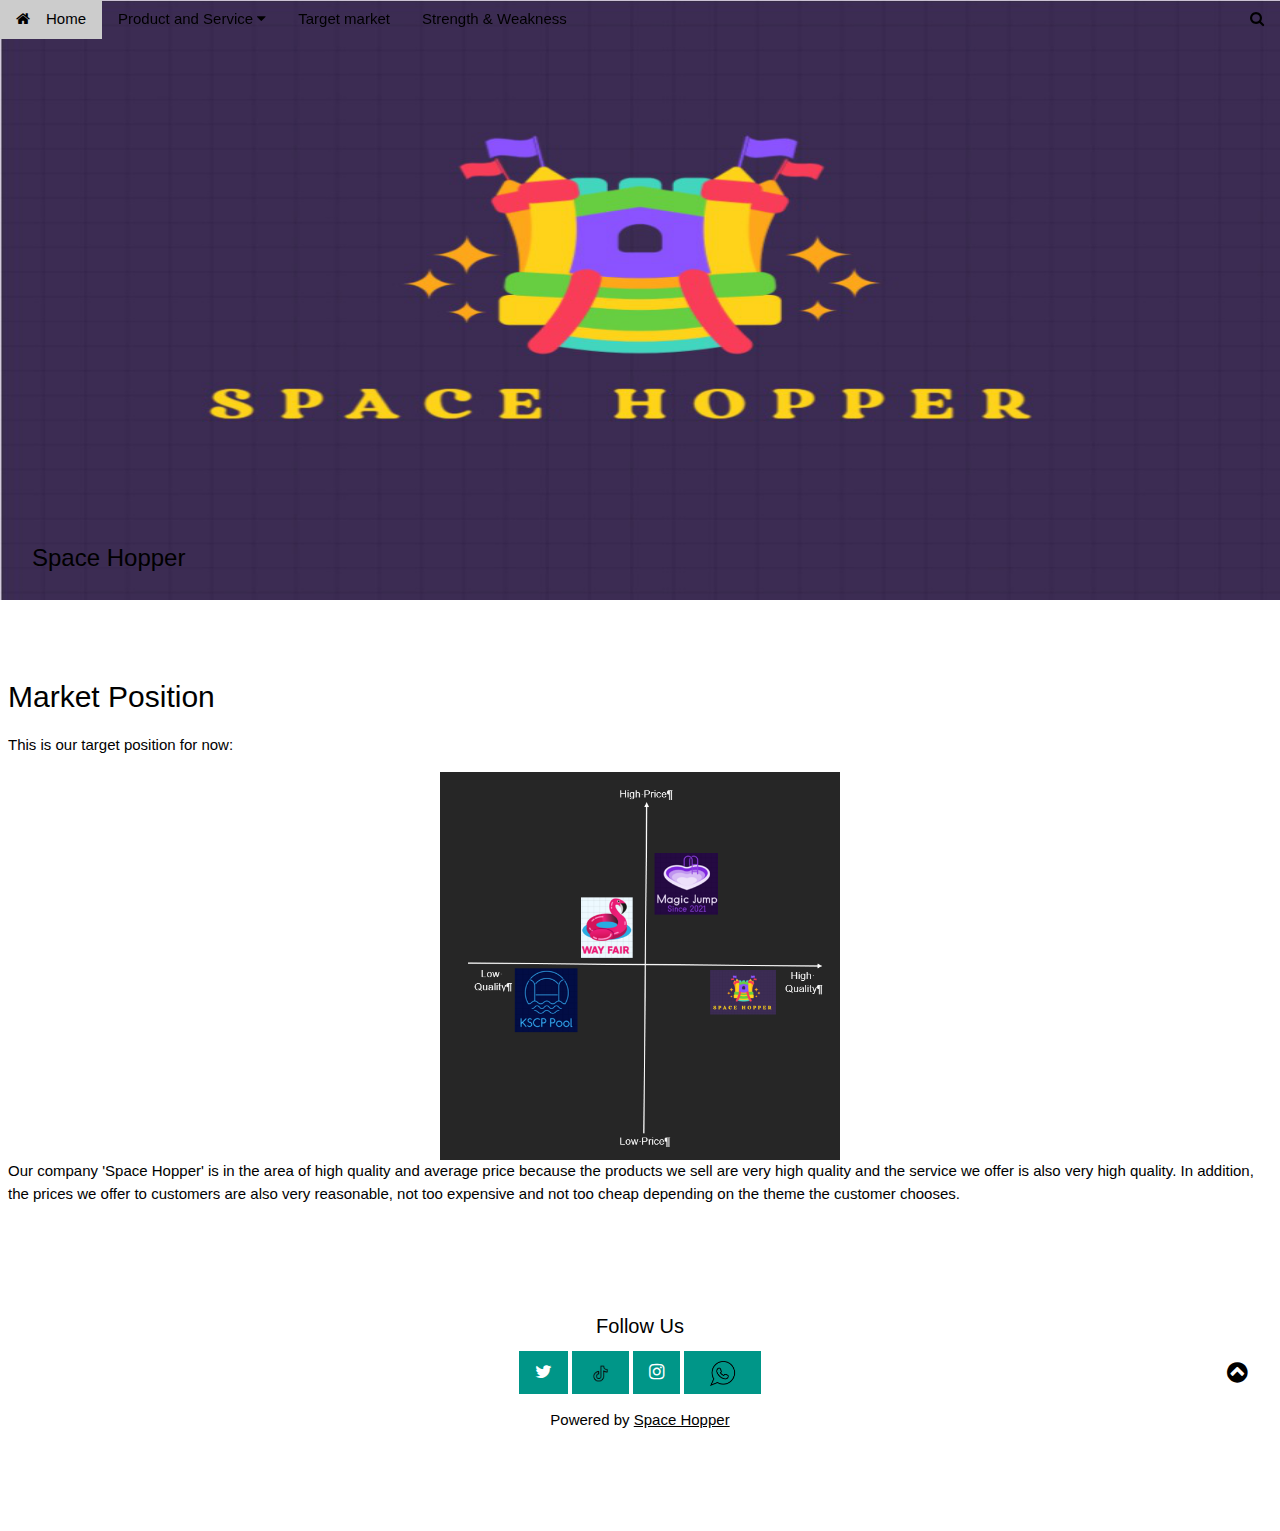
<file: page3.html>
<!DOCTYPE html>
<html>
<head>
<title>Target Market</title>
<meta charset="UTF-8">
<meta name="viewport" content="width=device-width, initial-scale=1">
<link rel="stylesheet" href="https://www.w3schools.com/w3css/4/w3.css">
<link rel="stylesheet" href="https://www.w3schools.com/lib/w3-theme-black.css">
<link rel="stylesheet" href="https://cdnjs.cloudflare.com/ajax/libs/font-awesome/4.7.0/css/font-awesome.min.css">
</head>
<body id="myPage">

<!-- Sidebar on click -->
<nav class="w3-sidebar w3-bar-block w3-white w3-card w3-animate-left w3-xxlarge" style="display:none;z-index:2" id="mySidebar">
  <a href="javascript:void(0)" onclick="w3_close()" class="w3-bar-item w3-button w3-display-topright w3-text-teal">Close
    <i class="fa fa-remove"></i>
  </a>
 
</nav>

<!-- Navbar -->
<div class="w3-top">
 <div class="w3-bar w3-theme-d2 w3-left-align">
  <a class="w3-bar-item w3-button w3-hide-medium w3-hide-large w3-right w3-hover-white w3-theme-d2" href="javascript:void(0);" onclick="openNav()"><i class="fa fa-bars"></i></a>
  <a href="index.html" class="w3-bar-item w3-button w3-teal"><i class="fa fa-home w3-margin-right"></i>Home</a>
  <div class="w3-dropdown-hover w3-hide-small">
    <button class="w3-button" title="Product and Service">Product and Service <i class="fa fa-caret-down"></i></button>     
    <div class="w3-dropdown-content w3-card-4 w3-bar-block">
      <a href="page2.html" class="w3-bar-item w3-button">Products</a>
      <a href="gambaravangers.html" class="w3-bar-item w3-button">Avengers Theme</a>
      <a href="gambarmickey.html" class="w3-bar-item w3-button">Mickey Theme</a>
      <a href="gambarpaw.html" class="w3-bar-item w3-button">Paw Patrol Theme</a>
      <a href="gambarprincess.html" class="w3-bar-item w3-button">Princess Theme</a>
      <a href="gambarstarwars.html" class="w3-bar-item w3-button">Star Wars Theme</a>
      <a href="gambarfrozen.html" class="w3-bar-item w3-button">Frozen Theme</a>
      <a href="gambarspider.html" class="w3-bar-item w3-button">Spiderman Theme</a>
      <a href="services.html" class="w3-bar-item w3-button">Services</a>
    </div>
  </div>
  <a href="page3.html" class="w3-bar-item w3-button w3-hide-small w3-hover-white">Target market</a>
  <a href="page4.html" class="w3-bar-item w3-button w3-hide-small w3-hover-white">Strength & Weakness</a>
    <div class="w3-dropdown-hover w3-hide-small">
    <div class="w3-dropdown-content w3-card-4 w3-bar-block">
    </div>
  </div>
  <a href="#" class="w3-bar-item w3-button w3-hide-small w3-right w3-hover-teal" title="Search"><i class="fa fa-search"></i></a>
 </div>

  <!-- Navbar on small screens -->
  <div id="navDemo" class="w3-bar-block w3-theme-d2 w3-hide w3-hide-large w3-hide-medium">
    <a href="#Home" class="w3-bar-item w3-button">Home</a>
    <a href="#Product & Service" class="w3-bar-item w3-button">Product & Service</a>
    <a href="#Target Market" class="w3-bar-item w3-button">Target Market</a>
    <a href="#Strength & Weakness" class="w3-bar-item w3-button">Strength & weakness</a>
    <a href="#" class="w3-bar-item w3-button">Search</a>
  </div>
</div>

<!-- Image Header -->
<div class="w3-display-container w3-animate-opacity">
  <img src="img/logo.png" alt="boat" style="width:100%;min-height:350px;max-height:600px;">
  <div class="w3-container w3-display-bottomleft w3-margin-bottom">  
    <button onclick="document.getElementById('id01').style.display='block'" class="w3-button w3-xlarge w3-theme w3-hover-teal" title="Space hopper">Space Hopper</button>
  </div>
</div>

<!-- Modal -->
<div id="id01" class="w3-modal">
  <div class="w3-modal-content w3-card-4 w3-animate-top">
    <header class="w3-container w3-teal w3-display-container"> 
      <span onclick="document.getElementById('id01').style.display='none'" class="w3-button w3-teal w3-display-topright"><i class="fa fa-remove"></i></span>
      <h4>Space Hopper</h4>
      <h5>No Jump, No Fun<i class="fa fa-smile-o"></i></h5>
    </header>
    <div class="w3-container">
      <p>your day will not be fun if you don't jump on our inflatable park!</p>
    </div>
</div>
</div>
    <!-- isi kome -->
<div class="w3-row-padding w3-padding-64 w3-theme-l1" id="work">
    <h2>Market Position</h2>
    <p>This is our target position for now: </p>
    <center><img src="img/market.png" alt="Market Position picture" width="400px"></center>
    Our company 'Space Hopper' is in the area of high quality and average price because the products we sell are very high quality and the service we offer is also very high quality. In addition, the prices we offer to customers are also very reasonable, not too expensive and not too cheap depending on the theme the customer chooses.
  </div>
    
  
<!-- Footer -->
<footer class="w3-container w3-padding-32 w3-theme-d1 w3-center">
    <h4>Follow Us</h4>
    <a class="w3-button w3-large w3-teal" href="https://twitter.com/funballoonpark" title="Twitter"><i class="fa fa-twitter"></i></a>
    <a class="w3-button w3-large w3-teal" href="https://www.tiktok.com/@spaceeeehoppeeeer?_t=8jK3HSMSwks&_r=1" title="Tiktok"><img src="image/tt item.png" height="25px"></i></a>
    <a class="w3-button w3-large w3-teal" href="https://www.instagram.com/spaceeeehoppeeeer?utm_source=ig_web_button_share_sheet&igsh=ZDNlZDc0MzIxNw==" title="Instagram"><i class="fa fa-instagram"></i></a>
    <a class="w3-button w3-large w3-teal w3-hide-small" href="https://wa.me/+60136294689" title="whatsapp"><img src="image/ws logo.png" height="25px"></i></a>
    <p>Powered by <a href="#" target="_blank">Space Hopper</a></p>
  
    <div style="position:relative;bottom:100px;z-index:1;" class="w3-tooltip w3-right">
      <span class="w3-text w3-padding w3-teal w3-hide-small">Go To Top</span>   
      <a class="w3-button w3-theme" href="#myPage"><span class="w3-xlarge">
      <i class="fa fa-chevron-circle-up"></i></span></a>
    </div>
  </footer>
  
  <script>
  // Script for side navigation
  function w3_open() 
  {
    var x = document.getElementById("mySidebar");
    x.style.width = "300px";
    x.style.paddingTop = "10%";
    x.style.display = "block";
  }
  
  // Close side navigation
  function w3_close() 
  {
    document.getElementById("mySidebar").style.display = "none";
  }
  
  // Used to toggle the menu on smaller screens when clicking on the menu button
  function openNav() 
  {
    var x = document.getElementById("navDemo");
    if (x.className.indexOf("w3-show") == -1) {
      x.className += " w3-show";
    } else { 
      x.className = x.className.replace(" w3-show", "");
    }
  }
  </script>
  </body>
  </html>
</file>
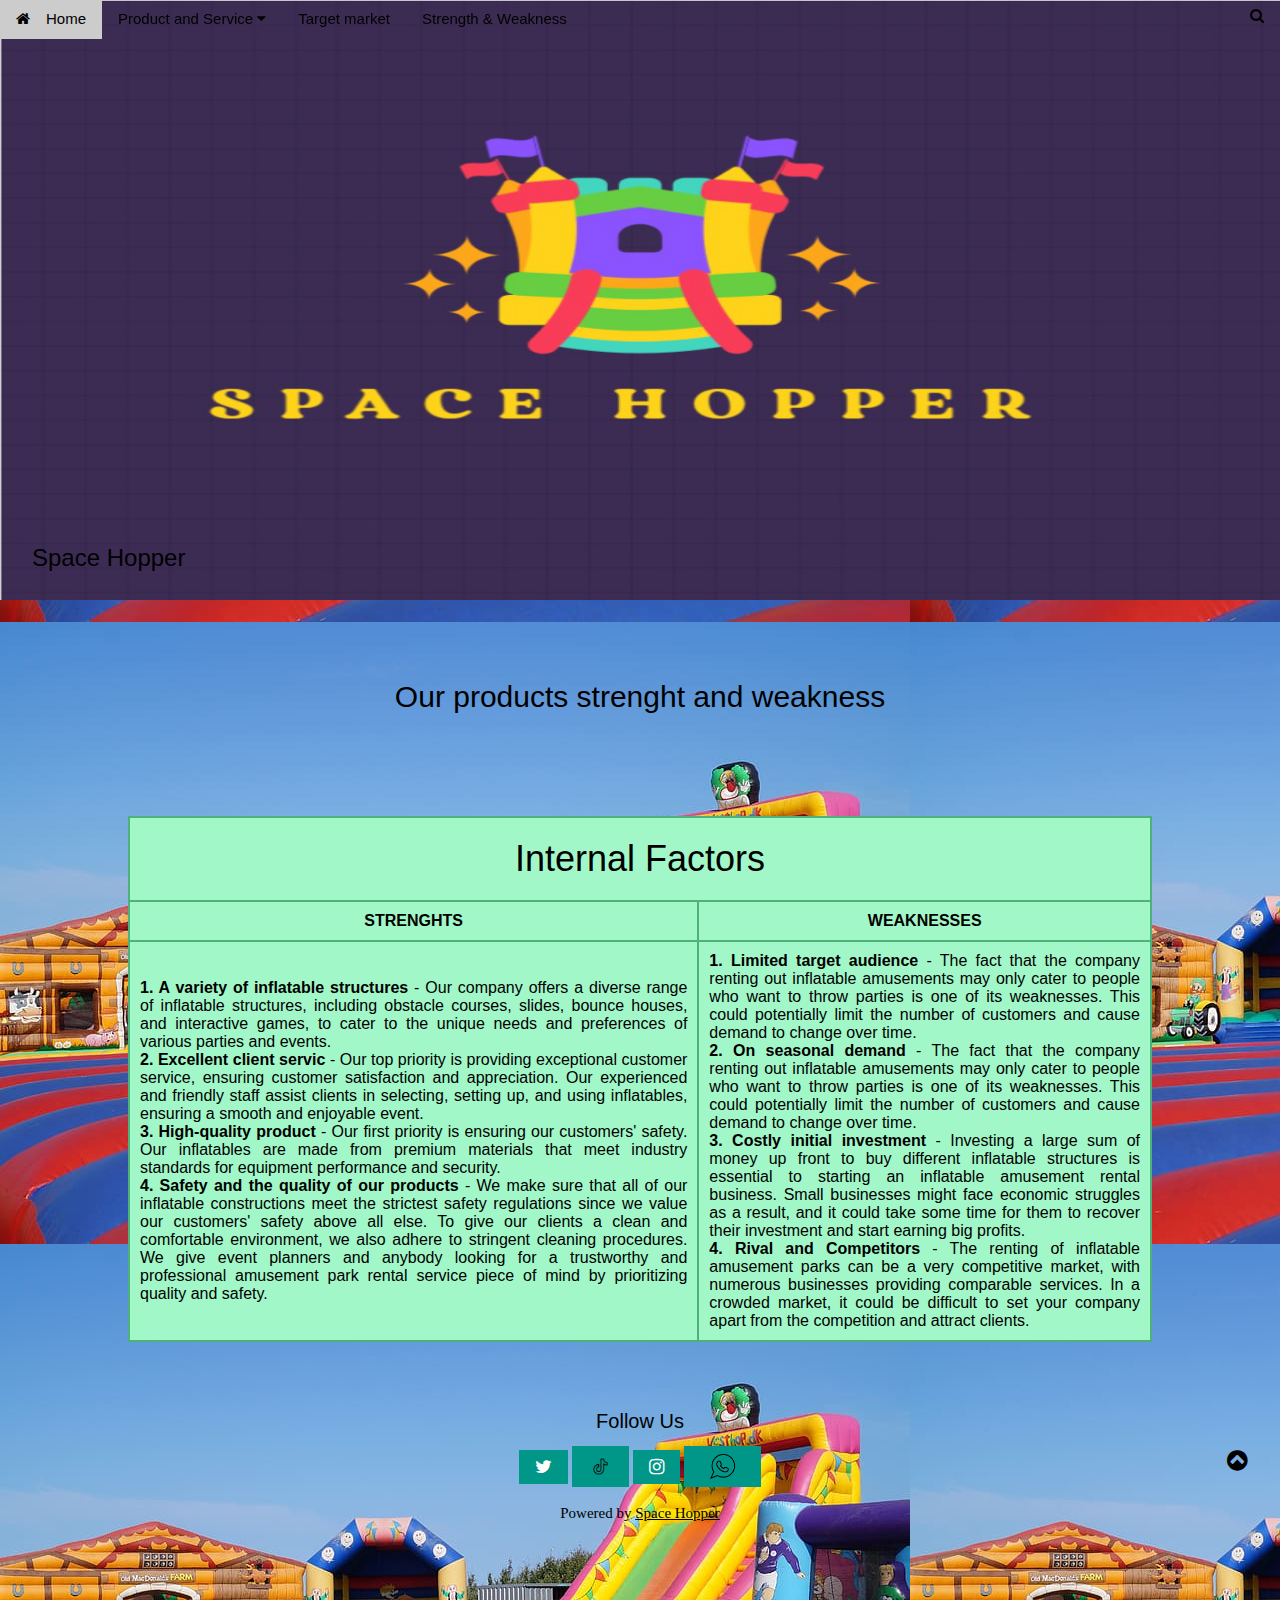
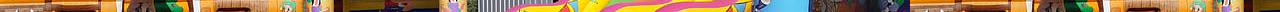
<file: page4.html>
<html>
    <head>
        <head>
            <title>Space Hopper</title>
            <meta charset="UTF-8">
            <meta name="viewport" content="width=device-width, initial-scale=1">
            <link rel="stylesheet" href="https://www.w3schools.com/w3css/4/w3.css">
            <link rel="stylesheet" href="https://www.w3schools.com/lib/w3-theme-black.css">
            <link rel="stylesheet" href="https://cdnjs.cloudflare.com/ajax/libs/font-awesome/4.7.0/css/font-awesome.min.css">
            </head>
            <body id="myPage">
            
            <!-- Sidebar on click -->
            <nav class="w3-sidebar w3-bar-block w3-white w3-card w3-animate-left w3-xxlarge" style="display:none;z-index:2" id="mySidebar">
              <a href="javascript:void(0)" onclick="w3_close()" class="w3-bar-item w3-button w3-display-topright w3-text-teal">Close
                <i class="fa fa-remove"></i>
              </a>
             
            </nav>
            
            <!-- Navbar -->
            <div class="w3-top">
             <div class="w3-bar w3-theme-d2 w3-left-align">
              <a class="w3-bar-item w3-button w3-hide-medium w3-hide-large w3-right w3-hover-white w3-theme-d2" href="javascript:void(0);" onclick="openNav()"><i class="fa fa-bars"></i></a>
              <a href="index.html" class="w3-bar-item w3-button w3-teal"><i class="fa fa-home w3-margin-right"></i>Home</a>
              <div class="w3-dropdown-hover w3-hide-small">
                <button class="w3-button" title="Product and Service">Product and Service <i class="fa fa-caret-down"></i></button>     
                <div class="w3-dropdown-content w3-card-4 w3-bar-block">
                  <a href="page2.html" class="w3-bar-item w3-button">Products</a>
                  <a href="gambaravangers.html" class="w3-bar-item w3-button">Avengers Theme</a>
                  <a href="gambarmickey.html" class="w3-bar-item w3-button">Mickey Theme</a>
                  <a href="gambarpaw.html" class="w3-bar-item w3-button">Paw Patrol Theme</a>
                  <a href="gambarprincess.html" class="w3-bar-item w3-button">Princess Theme</a>
                  <a href="gambarstarwars.html" class="w3-bar-item w3-button">Star Wars Theme</a>
                  <a href="gambarfrozen.html" class="w3-bar-item w3-button">Frozen Theme</a>
                  <a href="gambarspider.html" class="w3-bar-item w3-button">Spiderman Theme</a>
                  <a href="services.html" class="w3-bar-item w3-button">Services</a>
                </div>
              </div>
              <a href="page3.html" class="w3-bar-item w3-button w3-hide-small w3-hover-white">Target market</a>
              <a href="page4.html" class="w3-bar-item w3-button w3-hide-small w3-hover-white">Strength & Weakness</a>
                <div class="w3-dropdown-hover w3-hide-small">
                <div class="w3-dropdown-content w3-card-4 w3-bar-block">
                </div>
              </div>
              <a href="#" class="w3-bar-item w3-button w3-hide-small w3-right w3-hover-teal" title="Search"><i class="fa fa-search"></i></a>
             </div>
            
              <!-- Navbar on small screens -->
              <div id="navDemo" class="w3-bar-block w3-theme-d2 w3-hide w3-hide-large w3-hide-medium">
                <a href="#Home" class="w3-bar-item w3-button">Home</a>
                <a href="#Product & Service" class="w3-bar-item w3-button">Product & Service</a>
                <a href="#Target Market" class="w3-bar-item w3-button">Target Market</a>
                <a href="#Strength & Weakness" class="w3-bar-item w3-button">Strength & weakness</a>
                <a href="#" class="w3-bar-item w3-button">Search</a>
              </div>
            </div>
            
            <!-- Image Header -->
            <div class="w3-display-container w3-animate-opacity">
              <img src="image/logo.png" alt="boat" style="width:100%;min-height:350px;max-height:600px;">
              <div class="w3-container w3-display-bottomleft w3-margin-bottom">  
                <button onclick="document.getElementById('id01').style.display='block'" class="w3-button w3-xlarge w3-theme w3-hover-teal" title="Space hopper">Space Hopper</button>
              </div>
            </div>
            
            <!-- Modal -->
            <div id="id01" class="w3-modal">
              <div class="w3-modal-content w3-card-4 w3-animate-top">
                <header class="w3-container w3-teal w3-display-container"> 
                  <span onclick="document.getElementById('id01').style.display='none'" class="w3-button w3-teal w3-display-topright"><i class="fa fa-remove"></i></span>
                  <h4>Space Hopper</h4>
                  <h5>No Jump, No Fun<i class="fa fa-smile-o"></i></h5>
                </header>
                <div class="w3-container">
                  <p>your day will not be fun if you don't jump on our inflatable park!</p>
                </div>
            </div>
            </div>
                <!-- isi kome -->
            <div class="w3-row-padding w3-padding-64 w3-theme-l1" id="work" text align="center">
                <h2>Our products strenght and weakness</h2>
            </div>

        </head>
              <br>
        <style>
            body 
            {
                background-image: url('image/inflatable.jpg');
            }

            table, td, th
            {
                border: 2px solid #4DB279;
                border-collapse: collapse;
            }

            th, td {
                background-color: #A2F7C9;
            }

            th, td
            {
                padding: 10px;
            }

            td

            {
                text-align: center;
            }

        </style>
                <body>
                    <table style="width:80%;" align="center">

                    <tr>
                    <font face="Times New Roman" color="black">
                <!-- This td will span two 
                    columns, that is a 
                    single column will take 
                    up the space of 2 -->
                <td colspan="2"><h1>Internal Factors</h1></td>
                    </tr>
                <tr>
                    <th>STRENGHTS</th>
                    <th>WEAKNESSES</th>
                </tr>
                <tr>
                    <td style="text-align:justify ;"><b>1. A variety of inflatable structures</b> - Our company offers a diverse range of inflatable structures, 
                        including obstacle courses, slides, bounce houses, and interactive games, to cater to the unique needs and 
                        preferences of various parties and events.
                        <br><b>2. Excellent client servic</b> - Our top priority is providing exceptional customer service, ensuring 
                        customer satisfaction and appreciation. Our experienced and friendly staff assist clients in selecting, 
                        setting up, and using inflatables, ensuring a smooth and enjoyable event.
                        <br><b>3. High-quality product</b> - Our first priority is ensuring our customers' safety. Our inflatables are 
                        made from premium materials that meet industry standards for equipment performance and security.
                        <br><b>4. Safety and the quality of our products</b> - We make sure that all of our inflatable constructions meet the strictest 
                        safety regulations since we value our customers' safety above all else. To give our clients a clean and comfortable environment, 
                        we also adhere to stringent cleaning procedures. We give event planners and anybody looking for a trustworthy and professional 
                        amusement park rental service piece of mind by prioritizing quality and safety.
                    </td>

                    
                    <td style="text-align:justify ;"><b>1. Limited target audience</b> - The fact that the company renting out inflatable amusements may only 
                        cater to people who want to throw parties is one of its weaknesses. This could potentially limit the number of customers and cause 
                        demand to change over time.
                        <br><b>2. On seasonal demand</b> - The fact that the company renting out inflatable amusements may only cater to people who want to 
                        throw parties is one of its weaknesses. This could potentially limit the number of customers and cause demand to change over time.
                        <br><b>3. Costly initial investment</b> - Investing a large sum of money up front to buy different inflatable structures is essential 
                        to starting an inflatable amusement rental business. Small businesses might face economic struggles as a result, and it could take 
                        some time for them to recover their investment and start earning big profits.
                        <br><b>4. Rival and Competitors</b> - The renting of inflatable amusement parks can be a very competitive market, with numerous 
                        businesses providing comparable services. In a crowded market, it could be difficult to set your company apart from the competition 
                        and attract clients.
                        </td>
                </tr>
                    </table>

                    <br>

                <!-- Footer -->
                <footer class="w3-container w3-padding-32 w3-theme-d1 w3-center">
                <h4>Follow Us</h4>
                <a class="w3-button w3-large w3-teal" href="https://twitter.com/funballoonpark" title="Twitter"><i class="fa fa-twitter"></i></a>
                <a class="w3-button w3-large w3-teal" href="https://www.tiktok.com/@spaceeeehoppeeeer?_t=8jK3HSMSwks&_r=1" title="Tiktok"><img src="image/tt item.png" height="25px"></i></a>
                <a class="w3-button w3-large w3-teal" href="https://www.instagram.com/spaceeeehoppeeeer?utm_source=ig_web_button_share_sheet&igsh=ZDNlZDc0MzIxNw==" title="Instagram"><i class="fa fa-instagram"></i></a>
                <a class="w3-button w3-large w3-teal w3-hide-small" href="https://wa.me/+60136294689" title="whatsapp"><img src="image/ws logo.png" height="25px"></i></a>
                <p>Powered by <a href="#" target="_blank">Space Hopper</a></p>
              
                <div style="position:relative;bottom:100px;z-index:1;" class="w3-tooltip w3-right">
                  <span class="w3-text w3-padding w3-teal w3-hide-small">Go To Top</span>   
                  <a class="w3-button w3-theme" href="#myPage"><span class="w3-xlarge">
                  <i class="fa fa-chevron-circle-up"></i></span></a>
                </div>
              </footer>
              
              <script>
              // Script for side navigation
              function w3_open() 
              {
                var x = document.getElementById("mySidebar");
                x.style.width = "300px";
                x.style.paddingTop = "10%";
                x.style.display = "block";
              }
              
              // Close side navigation
              function w3_close() 
              {
                document.getElementById("mySidebar").style.display = "none";
              }
              
              // Used to toggle the menu on smaller screens when clicking on the menu button
              function openNav() 
              {
                var x = document.getElementById("navDemo");
                if (x.className.indexOf("w3-show") == -1) {
                  x.className += " w3-show";
                } else { 
                  x.className = x.className.replace(" w3-show", "");
                }
              }
                </script>
        </body>
</html>
</file>
